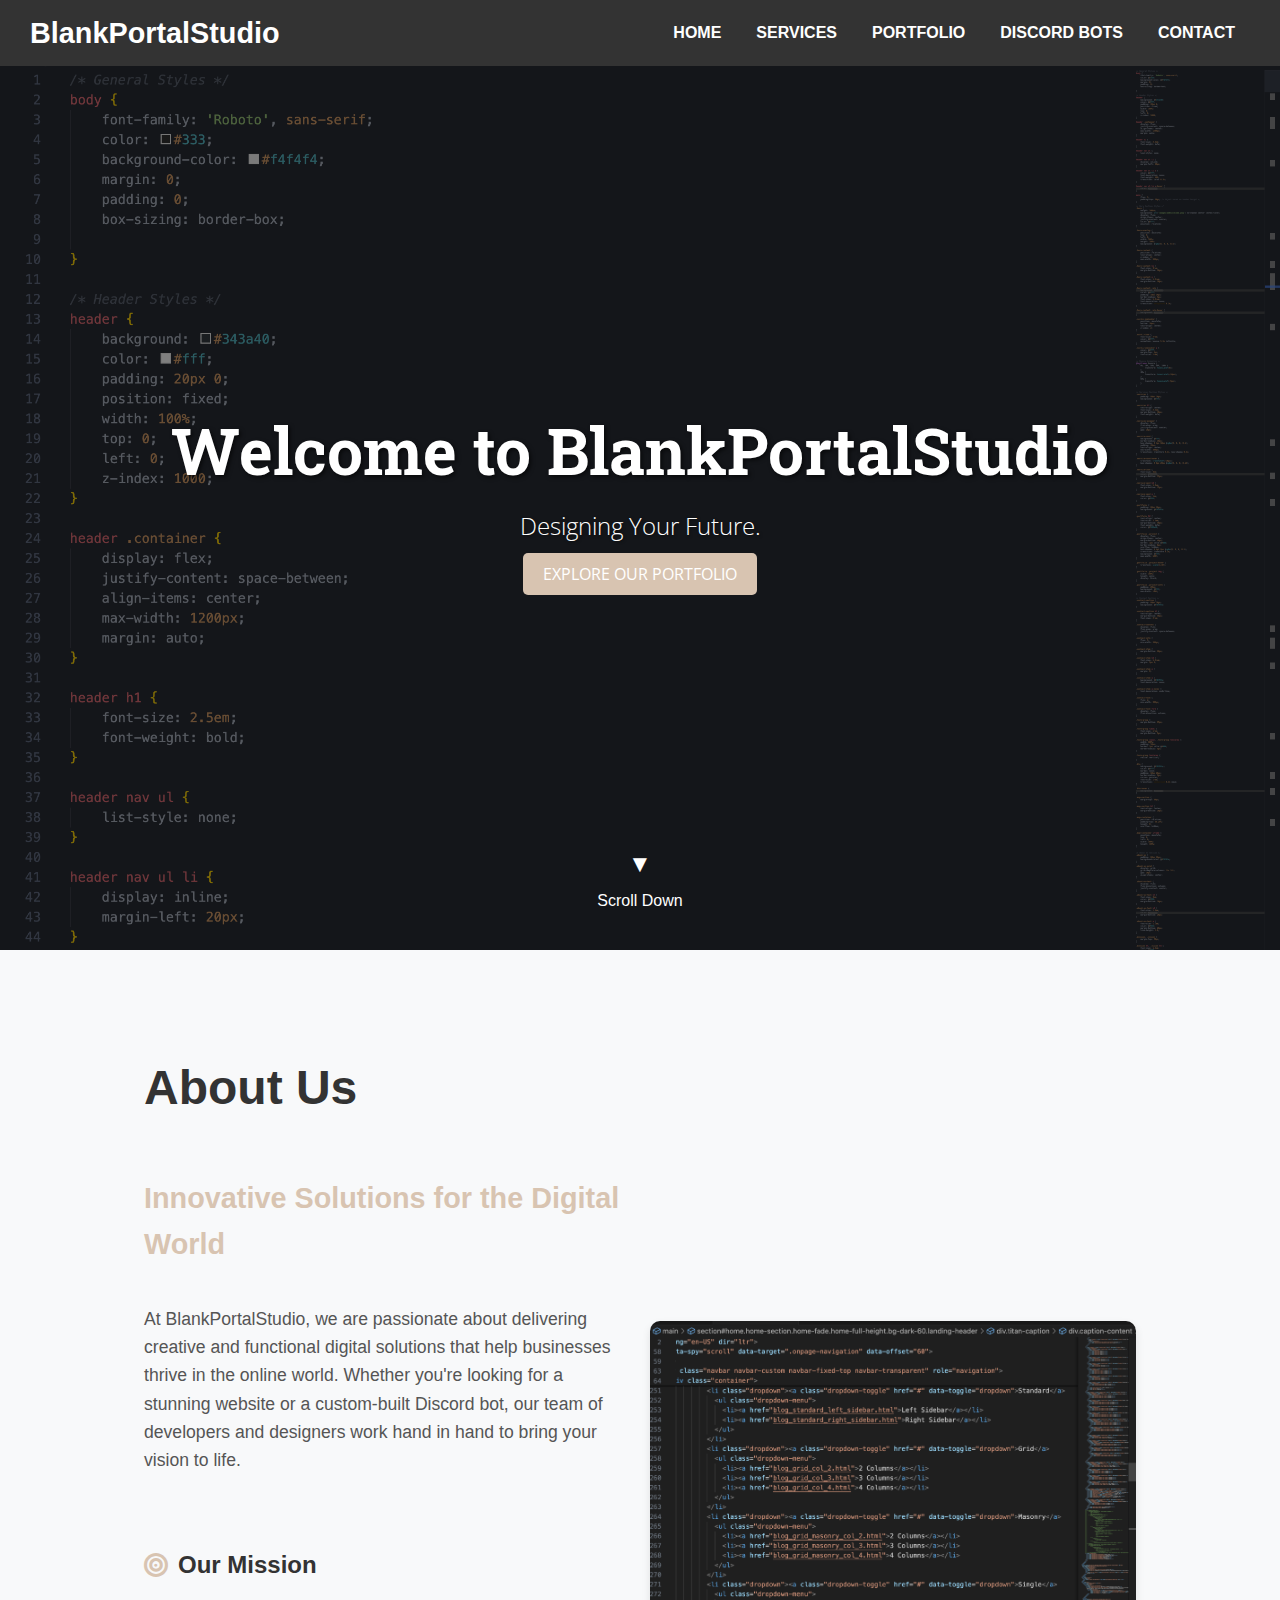
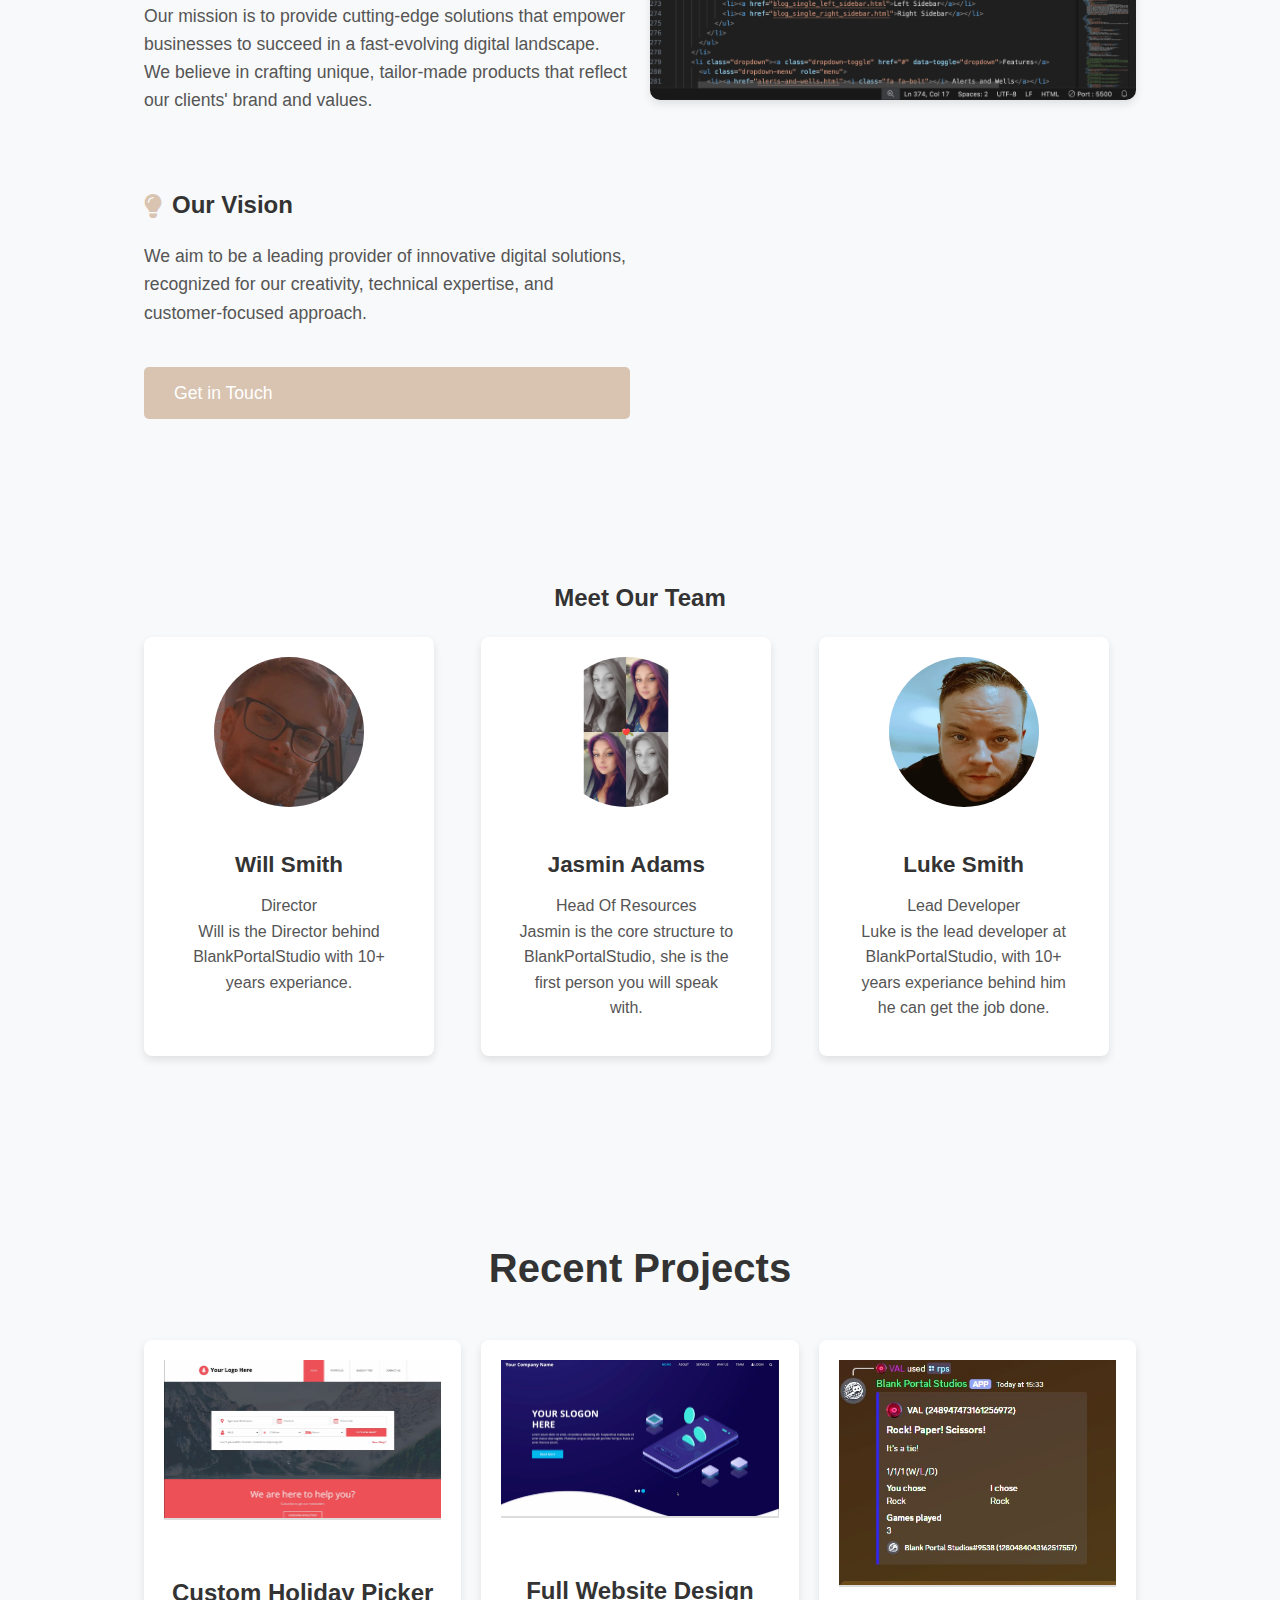
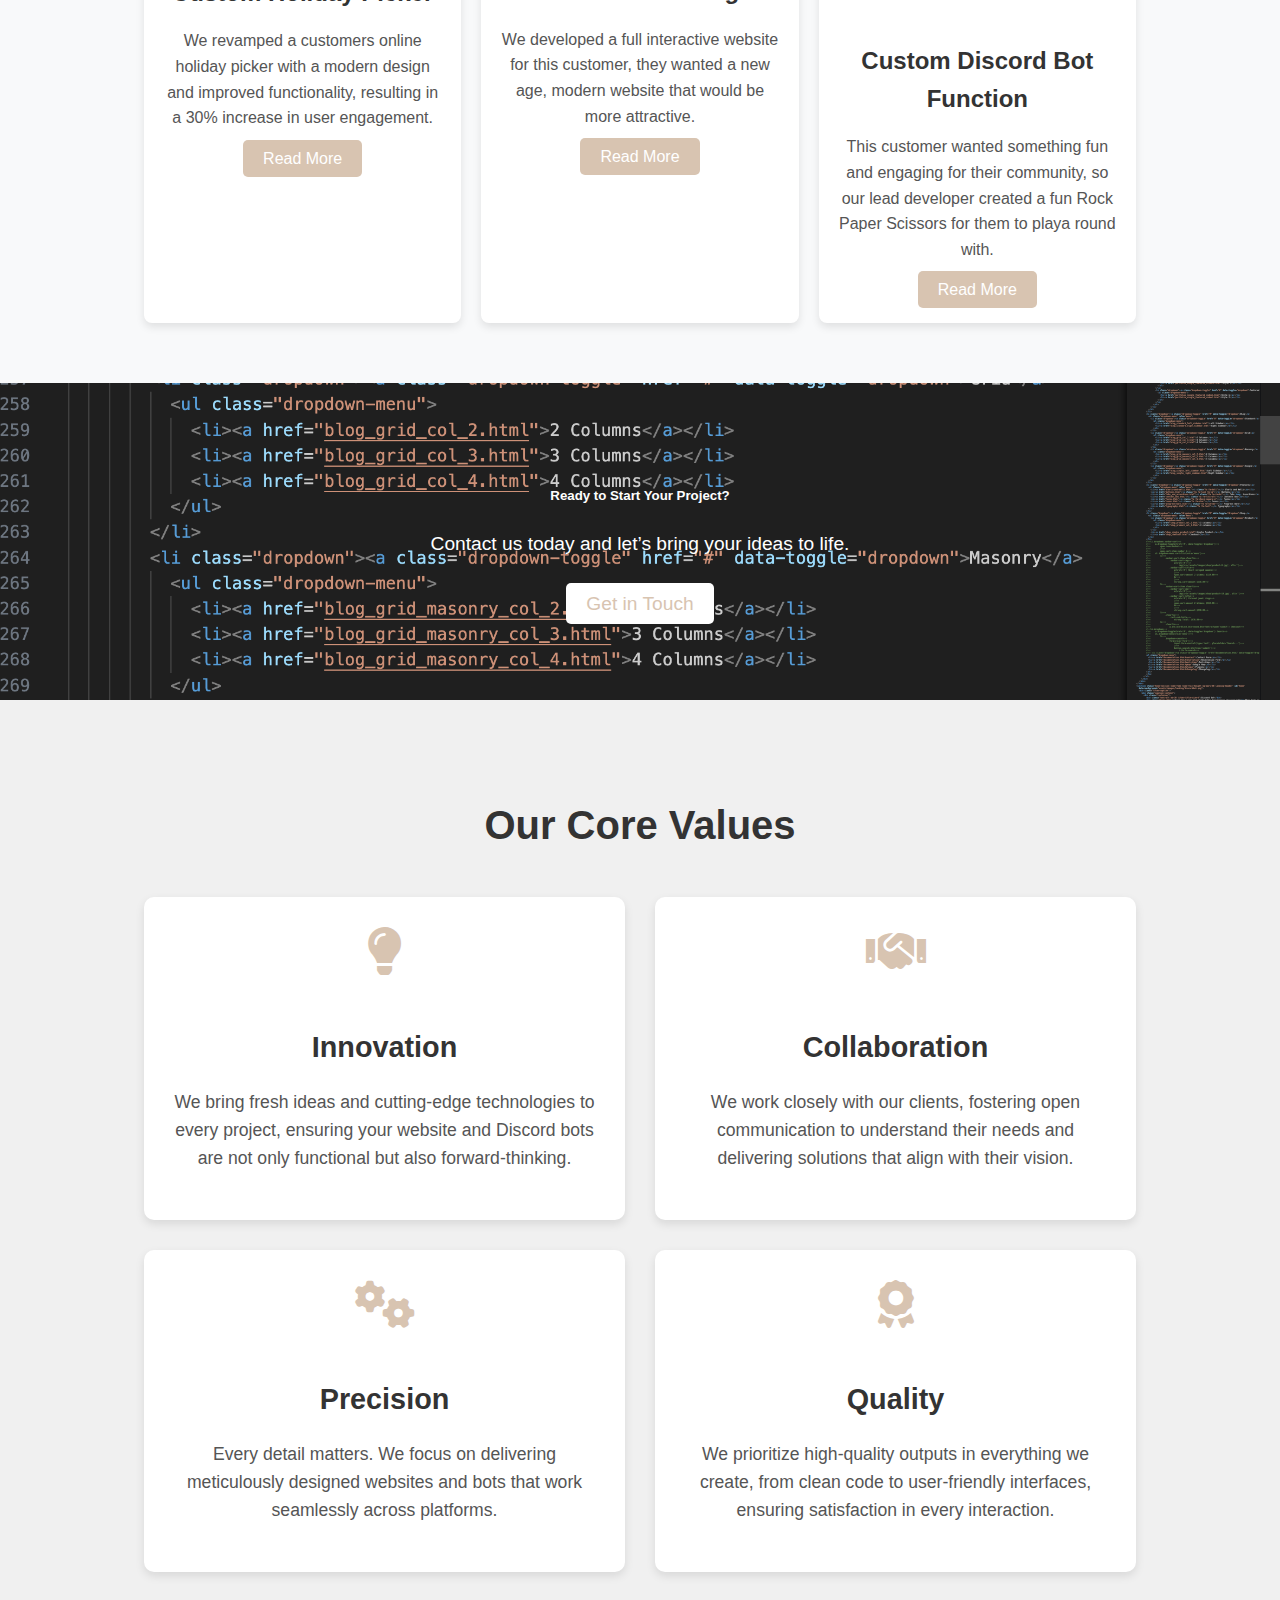
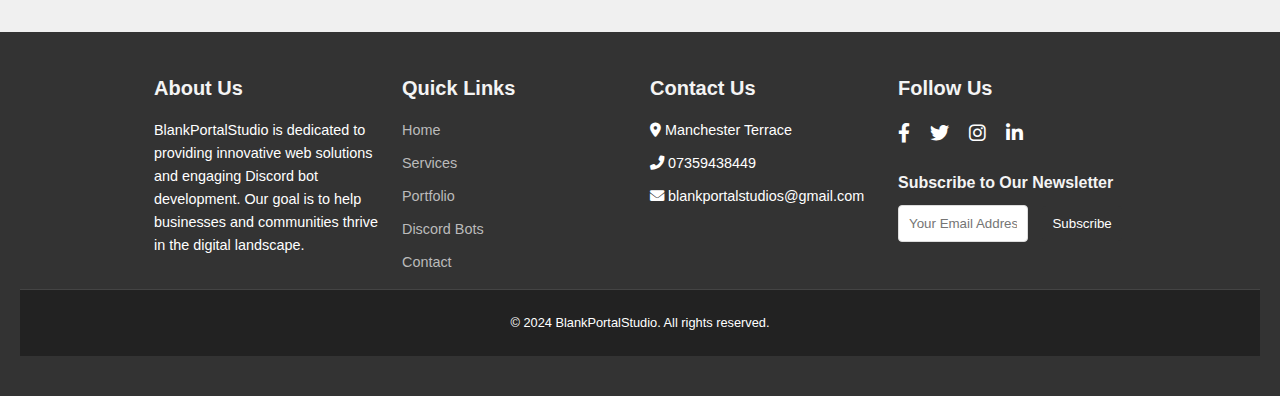
<file: Website Build v1/index.html>
<!DOCTYPE html>
<html lang="en">
<head>
    <meta charset="UTF-8">
    <meta name="viewport" content="width=device-width, initial-scale=1.0">
    <title>Home | BlankPortalStudio</title>
    <link rel="stylesheet" href="styles.css">
    <!-- Include Font Awesome for icons -->
    <link rel="stylesheet" href="https://cdnjs.cloudflare.com/ajax/libs/font-awesome/6.0.0-beta3/css/all.min.css">
</head>
<body>
    <header>
        <div id="nav-container">
            <h1>BlankPortalStudio</h1>
            <nav>
                <div class="burger-icon" onclick="toggleMenu()">
                    <span></span>
                    <span></span>
                    <span></span>
                </div>
                <ul class="nav-links">
                    <li><a href="index.html">Home</a></li>
                    <li><a href="services.html">Services</a></li>
                    <li><a href="portfolio.html">Portfolio</a></li>
                    <li><a href="discord-bots.html">Discord Bots</a></li>
                    <li><a href="contact.html" class="active">Contact</a></li>
                </ul>
            </nav>
        </div>
    </header>
    <main>
        <section class="hero">
            <div class="hero-overlay"></div>
            <div class="hero-content">
                <h1 class="hero-heading">Welcome to BlankPortalStudio</h1>
                <p class="hero-text">Designing Your Future.</p>
                <a href="services.html" class="btn hero-btn">Explore Our Portfolio</a>
            </div>
            <div class="scroll-indicator">
                <div class="scroll-icon">&#x25BC;</div>
                <p>Scroll Down</p>
            </div>
        </section>



        <section class="about-us">
            <div class="container">
                <div class="about-us-grid">
                    <!-- About Us Text Section -->
                    <div class="about-us-text">
                        <h2>About Us</h2>
                        <h3>Innovative Solutions for the Digital World</h3>
                        <p>At BlankPortalStudio, we are passionate about delivering creative and functional digital
                            solutions that help businesses thrive in the online world. Whether you're looking for a
                            stunning website or a custom-built Discord bot, our team of developers and designers work
                            hand in hand to bring your vision to life.</p>

                        <div class="mission">
                            <h4><i class="fas fa-bullseye"></i> Our Mission</h4>
                            <p>Our mission is to provide cutting-edge solutions that empower businesses to succeed in a
                                fast-evolving digital landscape. We believe in crafting unique, tailor-made products
                                that reflect our clients' brand and values.</p>
                        </div>

                        <div class="vision">
                            <h4><i class="fas fa-lightbulb"></i> Our Vision</h4>
                            <p>We aim to be a leading provider of innovative digital solutions, recognized for our
                                creativity, technical expertise, and customer-focused approach.</p>
                        </div>

                        <a href="contact.html" class="btn">Get in Touch</a>
                    </div>

                    <!-- About Us Image Section -->
                    <div class="about-us-image">
                        <img src="images/websitecode.png" alt="Our Team at Work">
                    </div>
                </div>
            </div>
        </section>

        <section class="team">
            <div class="container">
                <h2>Meet Our Team</h2>
                <div class="team-grid" style="justify-content: center;">
                    <div class="team-member">
                        <img src="images/WillTeam1.jpeg" alt="Will Smith ">
                        <div class="member-info">
                            <h4>Will Smith</h4>
                            <p>Director</p>
                            <p>Will is the Director behind BlankPortalStudio with 10+ years experiance.</p>
                        </div>
                    </div>
                    <div class="team-member">
                        <img src="images/JasTeam1.jpeg" alt="Jasmin Adams">
                        <div class="member-info">
                            <h4>Jasmin Adams</h4>
                            <p>Head Of Resources</p>
                            <p>Jasmin is the core structure to BlankPortalStudio, she is the first person you will speak
                                with.</p>
                        </div>
                    </div>
                    <div class="team-member">
                        <img src="images/LukeTeam.png" alt="Luke Smith">
                        <div class="member-info">
                            <h4>Luke Smith</h4>
                            <p>Lead Developer</p>
                            <p>Luke is the lead developer at BlankPortalStudio, with 10+ years experiance behind him he
                                can get the job done.</p>
                        </div>
                    </div>
                </div>
            </div>
        </section>

        <!-- Recent Projects -->
        <section class="case-studies">
            <div class="container">
                <h3>Recent Projects</h3>
                <div class="case-studies-grid">
                    <div class="case-study">
                        <img src="images/Case 1.png" alt="Case Study 1">
                        <div class="case-study-info">
                            <h4>Custom Holiday Picker</h4>
                            <p>We revamped a customers online holiday picker with a modern design and improved
                                functionality, resulting in a 30% increase in user engagement.</p>
                            <a href="holidaypicker.html" class="btn">Read More</a>
                        </div>
                    </div>
                    <div class="case-study">
                        <img src="images/Case 2.png" alt="Case Study 2">
                        <div class="case-study-info">
                            <h4>Full Website Design</h4>
                            <p>We developed a full interactive website for this customer, they wanted a new age, modern
                                website that would be more attractive.</p>
                            <a href="fullwebsite.html" class="btn">Read More</a>
                        </div>
                    </div>
                    <div class="case-study">
                        <img src="images/DiscordBot.RPS.jpeg" alt="Case Study 2">
                        <div class="case-study-info">
                            <h4>Custom Discord Bot Function</h4>
                            <p>This customer wanted something fun and engaging for their community, so our lead
                                developer created a fun Rock Paper Scissors for them to playa round with.</p>
                            <a href="discordbot.html" class="btn">Read More</a>
                        </div>
                    </div>
                </div>
            </div>
        </section>


        <!-- Call-to-Action -->
        <section class="cta">
            <div class="container">
                <h5>Ready to Start Your Project?</h5>
                <p>Contact us today and let’s bring your ideas to life.</p>
                <a href="contact.html" class="btn">Get in Touch</a>
            </div>
        </section>

        <!-- Skill Charts -->
        <section class="core-values">
            <div class="container">
                <h2 class="section-title">Our Core Values</h2>
                <div class="values-grid">
                    <div class="value-item">
                        <i class="fas fa-lightbulb"></i>
                        <h3>Innovation</h3>
                        <p>We bring fresh ideas and cutting-edge technologies to every project, ensuring your website
                            and Discord bots are not only functional but also forward-thinking.</p>
                    </div>
                    <div class="value-item">
                        <i class="fas fa-handshake"></i>
                        <h3>Collaboration</h3>
                        <p>We work closely with our clients, fostering open communication to understand their needs and
                            delivering solutions that align with their vision.</p>
                    </div>
                    <div class="value-item">
                        <i class="fas fa-cogs"></i>
                        <h3>Precision</h3>
                        <p>Every detail matters. We focus on delivering meticulously designed websites and bots that
                            work seamlessly across platforms.</p>
                    </div>
                    <div class="value-item">
                        <i class="fas fa-award"></i>
                        <h3>Quality</h3>
                        <p>We prioritize high-quality outputs in everything we create, from clean code to user-friendly
                            interfaces, ensuring satisfaction in every interaction.</p>
                    </div>
                </div>
            </div>
        </section>


    </main>
    <footer class="footer">
        <div class="footer-container">
            <!-- Footer Columns -->
            <div class="footer-column">
                <h4>About Us</h4>
                <p>BlankPortalStudio is dedicated to providing innovative web solutions and engaging Discord bot
                    development. Our goal is to help businesses and communities thrive in the digital landscape.</p>
            </div>
            <div class="footer-column">
                <h4>Quick Links</h4>
                <ul>
                    <li><a href="index.html">Home</a></li>
                    <li><a href="services.html">Services</a></li>
                    <li><a href="portfolio.html">Portfolio</a></li>
                    <li><a href="discord-bots.html">Discord Bots</a></li>
                    <li><a href="contact.html" class="active">Contact</a></li>
                </ul>
            </div>
            <div class="footer-column">
                <h4>Contact Us</h4>
                <ul>
                    <li><i class="fas fa-map-marker-alt"></i> Manchester Terrace</li>
                    <li><i class="fas fa-phone-alt"></i> 07359438449</li>
                    <li><i class="fas fa-envelope"></i> blankportalstudios@gmail.com</li>
                </ul>
            </div>
            <div class="footer-column">
                <h4>Follow Us</h4>
                <div class="social-icons">
                    <a href="https://facebook.com" class="social-icon" aria-label="Facebook"><i
                            class="fab fa-facebook-f"></i></a>
                    <a href="https://twitter.com" class="social-icon" aria-label="Twitter"><i
                            class="fab fa-twitter"></i></a>
                    <a href="https://instagram.com" class="social-icon" aria-label="Instagram"><i
                            class="fab fa-instagram"></i></a>
                    <a href="https://linkedin.com" class="social-icon" aria-label="LinkedIn"><i
                            class="fab fa-linkedin-in"></i></a>
                </div>
                <form class="newsletter-form">
                    <h4>Subscribe to Our Newsletter</h4>
                    <input type="email" placeholder="Your Email Address" required>
                    <button type="submit">Subscribe</button>
                </form>
            </div>
        </div>
        <div class="footer-bottom">
            <p>&copy; 2024 BlankPortalStudio. All rights reserved.</p>
        </div>
    </footer>

    <script src="scripts.js"></script>
</body>

</html>
</file>
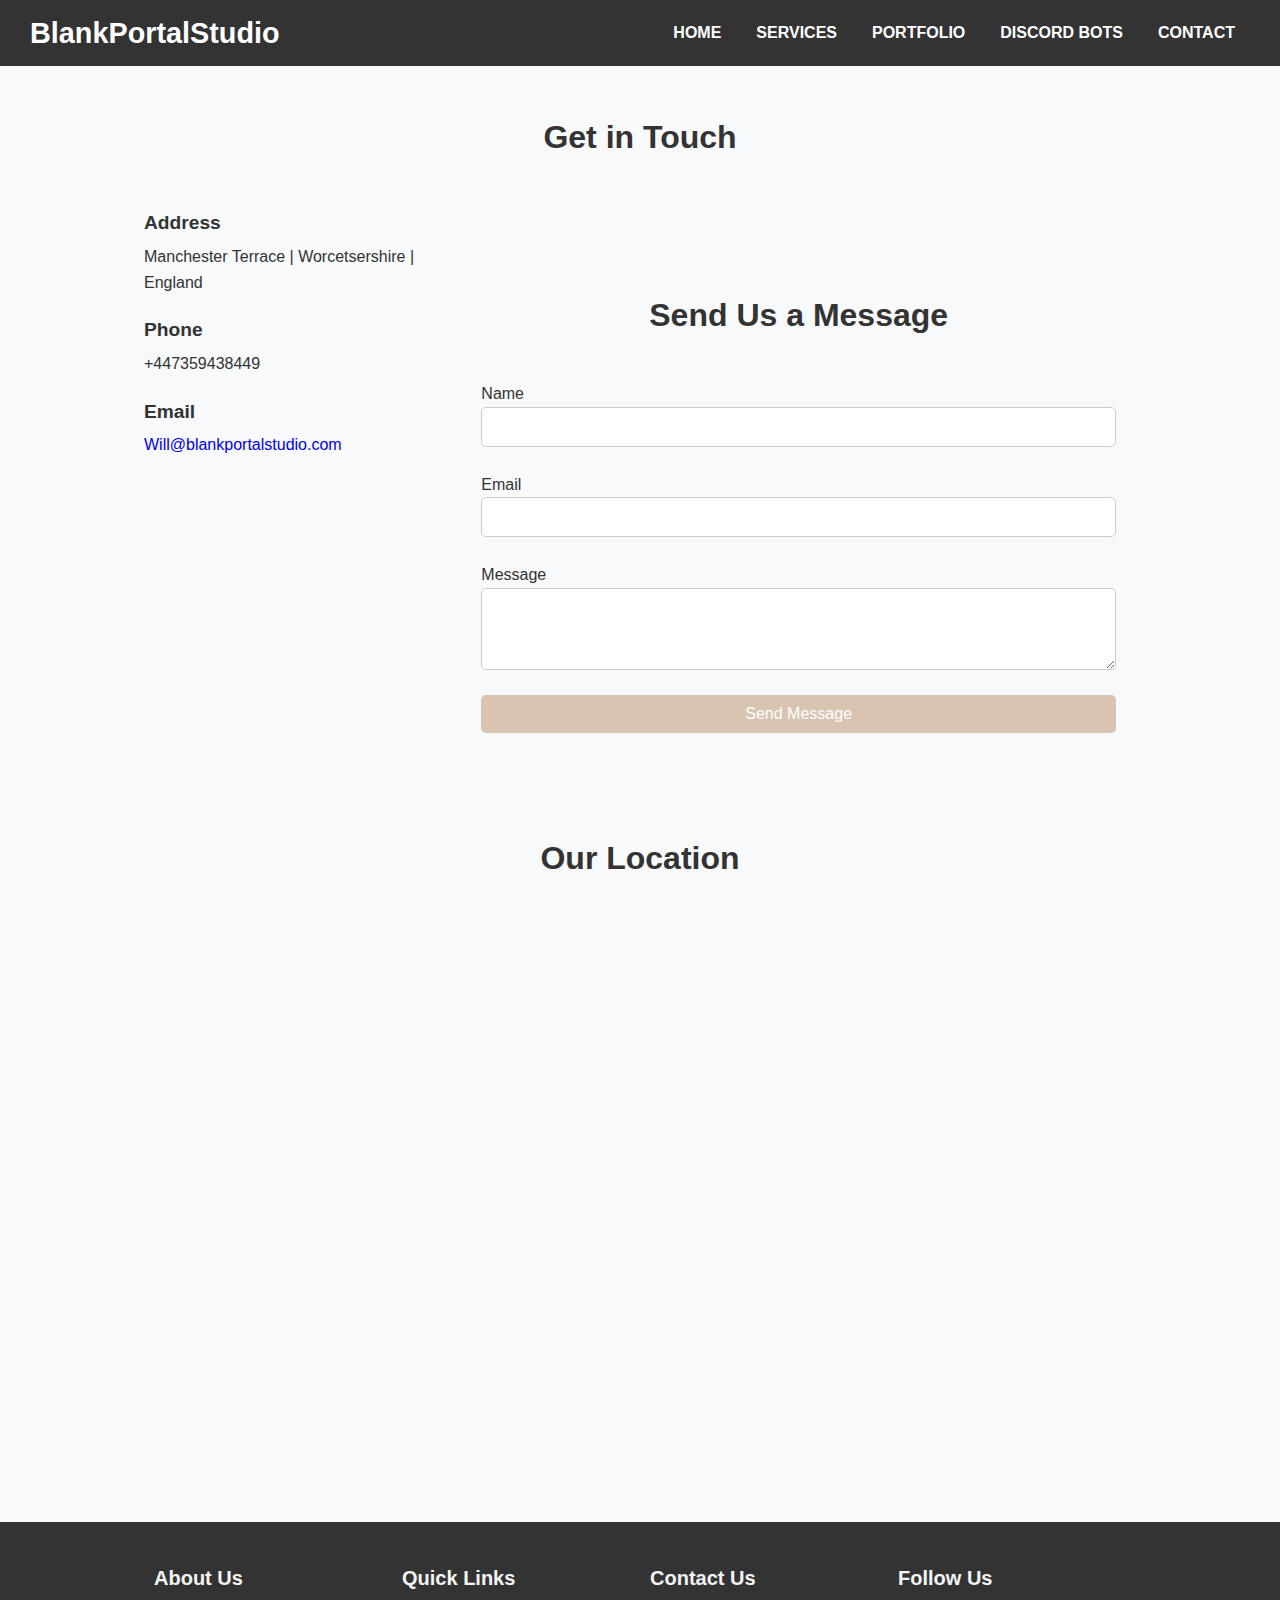
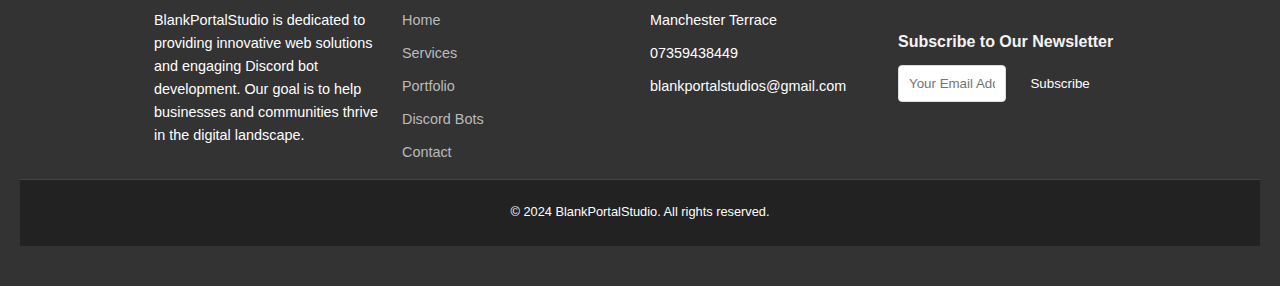
<file: Website Build v1/contact.html>
<<!DOCTYPE html>
<html lang="en">
<head>
    <meta charset="UTF-8">
    <meta name="viewport" content="width=device-width, initial-scale=1.0">
    <title>Contact Us | BlankPortalStudio</title>
    <link rel="stylesheet" href="styles.css">
</head>
<body>
    <header>
        <div id="nav-container">
            <h1>BlankPortalStudio</h1>
            <nav>
                <div class="burger-icon" onclick="toggleMenu()">
                    <span></span>
                    <span></span>
                    <span></span>
                </div>
                <ul class="nav-links">
                    <li><a href="index.html">Home</a></li>
                    <li><a href="services.html">Services</a></li>
                    <li><a href="portfolio.html">Portfolio</a></li>
                    <li><a href="discord-bots.html">Discord Bots</a></li>
                    <li><a href="contact.html" class="active">Contact</a></li>
                </ul>
            </nav>
        </div>
    </header>

    <!-- Contact Us Section -->
    <section class="contact-section">
    <div class="container">
        <h2>Get in Touch</h2>
        <div class="contact-content">
            <!-- Contact Information -->
            <div class="contact-info">
                <div class="contact-item">
                    <i class="fas fa-map-marker-alt"></i>
                    <h3>Address</h3>
                    <p>Manchester Terrace | Worcetsershire | England </p>
                </div>
                <div class="contact-item">
                    <i class="fas fa-phone-alt"></i>
                    <h3>Phone</h3>
                    <p>+447359438449</p>
                </div>
                <div class="contact-item">
                    <i class="fas fa-envelope"></i>
                    <h3>Email</h3>
                    <p><a href="mailto:blankportalstudios@gmail.com">Will@blankportalstudio.com</a></p>
                </div>
            </div>

            <!-- Contact Form -->
            <div class="contact-form">
                <h2>Send Us a Message</h2>
                <form action="#" method="post">
                    <div class="form-group">
                        <label for="name">Name</label>
                        <input type="text" id="name" name="name" required>
                    </div>
                    <div class="form-group">
                        <label for="email">Email</label>
                        <input type="email" id="email" name="email" required>
                    </div>
                    <div class="form-group">
                        <label for="message">Message</label>
                        <textarea id="message" name="message" rows="4" required></textarea>
                    </div>
                    <button type="submit" class="btn">Send Message</button>
                </form>
            </div>
        </div>

            <!-- Map Section -->
            <div class="map-section">
                <h2>Our Location</h2>
                <div class="map-container">
                    <iframe src="https://www.google.com/maps/embed?pb=!1m18!1m12!1m3!1d3153.535141339008!2d-122.42144228468146!3d37.77492957975991!2m3!1f0!2f0!3f0!3m2!1i1024!2i768!4f13.1!3m3!1m2!1s0x8085808e36c5107b%3A0x5de5189c0195de!2s123%20Main%20St%2C%20San%20Francisco%2C%20CA%2094121%2C%20USA!5e0!3m2!1sen!2sus!4v1604915707311!5m2!1sen!2sus" 
                        width="100%" height="350" style="border:0;" allowfullscreen="" loading="lazy"></iframe>
                </div>
            </div>
        </div>
    </section>
    </main>
    <footer class="footer">
        <div class="footer-container">
            <!-- Footer Columns -->
            <div class="footer-column">
                <h4>About Us</h4>
                <p>BlankPortalStudio is dedicated to providing innovative web solutions and engaging Discord bot development. Our goal is to help businesses and communities thrive in the digital landscape.</p>
            </div>
            <div class="footer-column">
                <h4>Quick Links</h4>
                <ul>
                    <li><a href="index.html">Home</a></li>
                    <li><a href="services.html">Services</a></li>
                    <li><a href="portfolio.html">Portfolio</a></li>
                    <li><a href="discord-bots.html">Discord Bots</a></li>
                    <li><a href="contact.html" class="active">Contact</a></li>
                </ul>
            </div>
            <div class="footer-column">
                <h4>Contact Us</h4>
                <ul>
                    <li><i class="fas fa-map-marker-alt"></i> Manchester Terrace </li>
                    <li><i class="fas fa-phone-alt"></i> 07359438449</li>
                    <li><i class="fas fa-envelope"></i> blankportalstudios@gmail.com</li>
                </ul>
            </div>
            <div class="footer-column">
                <h4>Follow Us</h4>
                <div class="social-icons">
                    <a href="https://facebook.com" class="social-icon" aria-label="Facebook"><i class="fab fa-facebook-f"></i></a>
                    <a href="https://twitter.com" class="social-icon" aria-label="Twitter"><i class="fab fa-twitter"></i></a>
                    <a href="https://instagram.com" class="social-icon" aria-label="Instagram"><i class="fab fa-instagram"></i></a>
                    <a href="https://linkedin.com" class="social-icon" aria-label="LinkedIn"><i class="fab fa-linkedin-in"></i></a>
                </div>
                <form class="newsletter-form">
                    <h4>Subscribe to Our Newsletter</h4>
                    <input type="email" placeholder="Your Email Address" required>
                    <button type="submit">Subscribe</button>
                </form>
            </div>
        </div>
        <div class="footer-bottom">
            <p>&copy; 2024 BlankPortalStudio. All rights reserved.</p>
        </div>
    </footer>
    
</body>
</html>
</file>
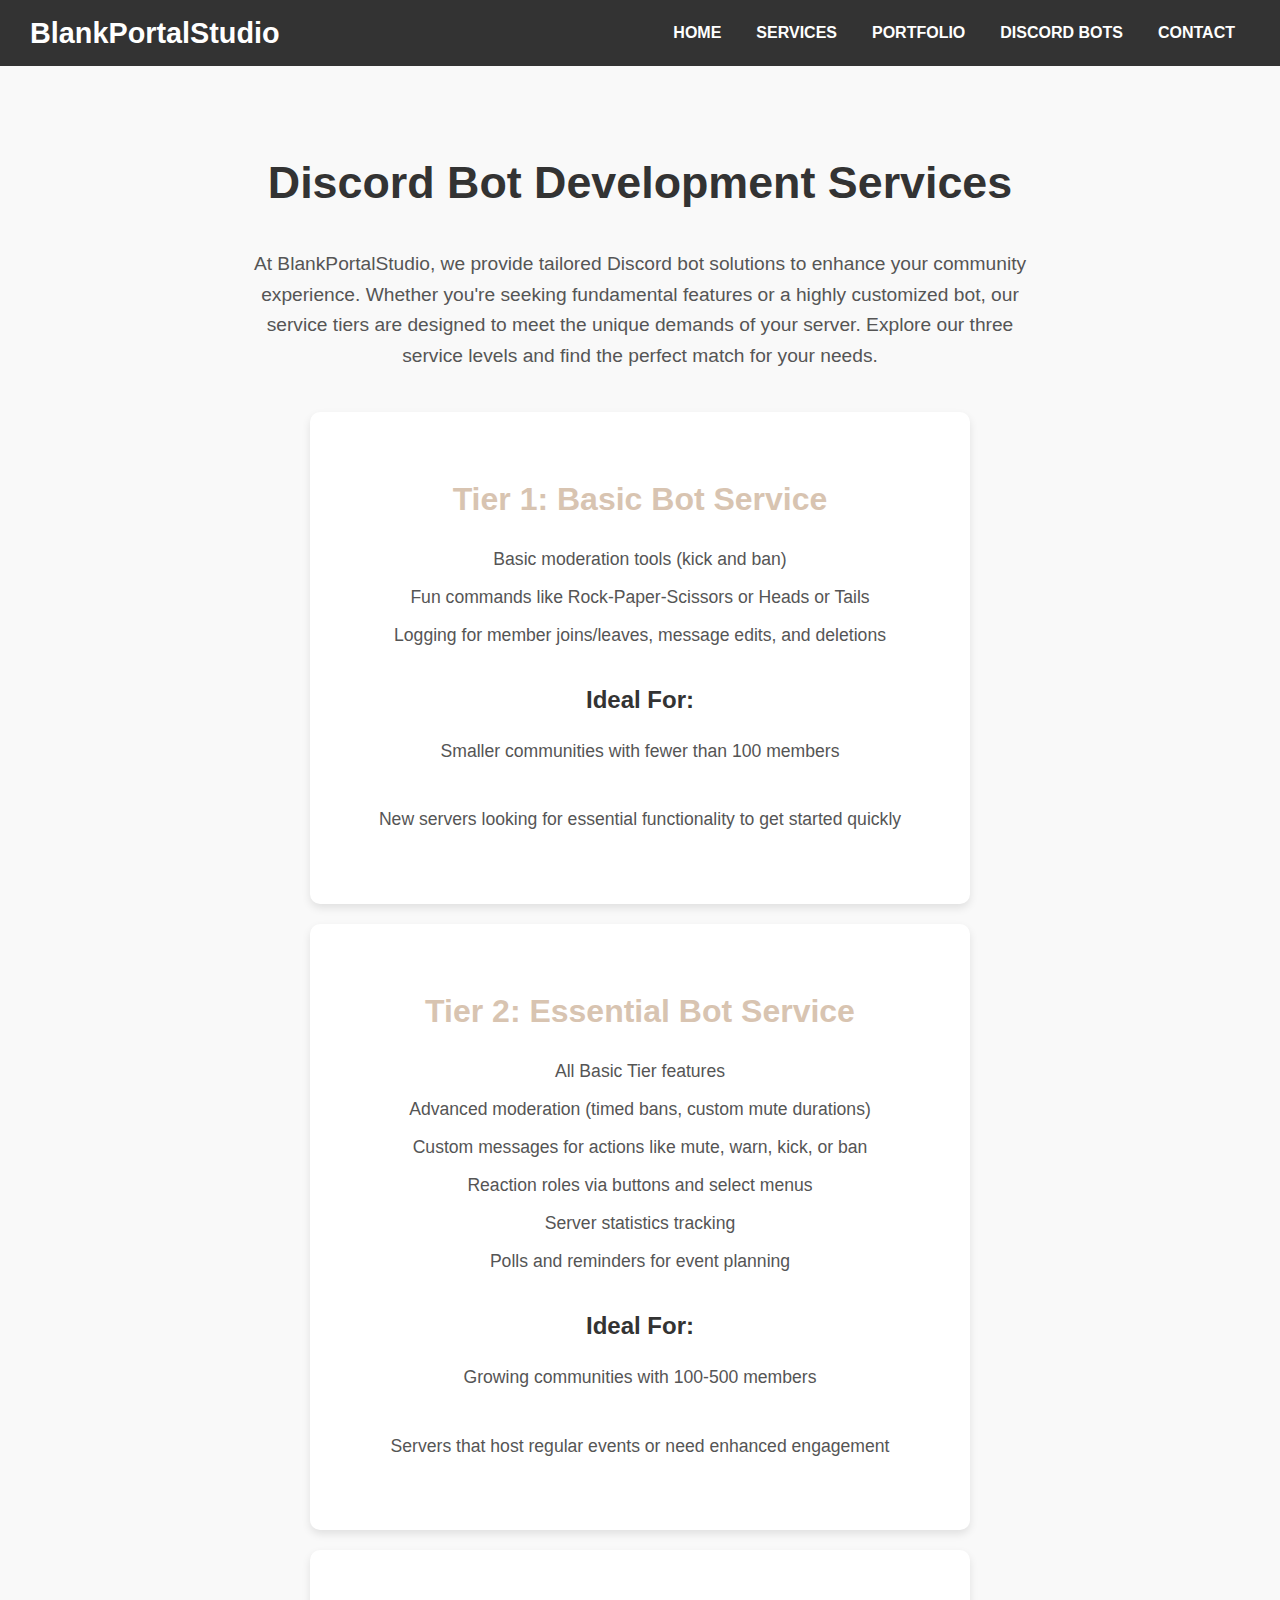
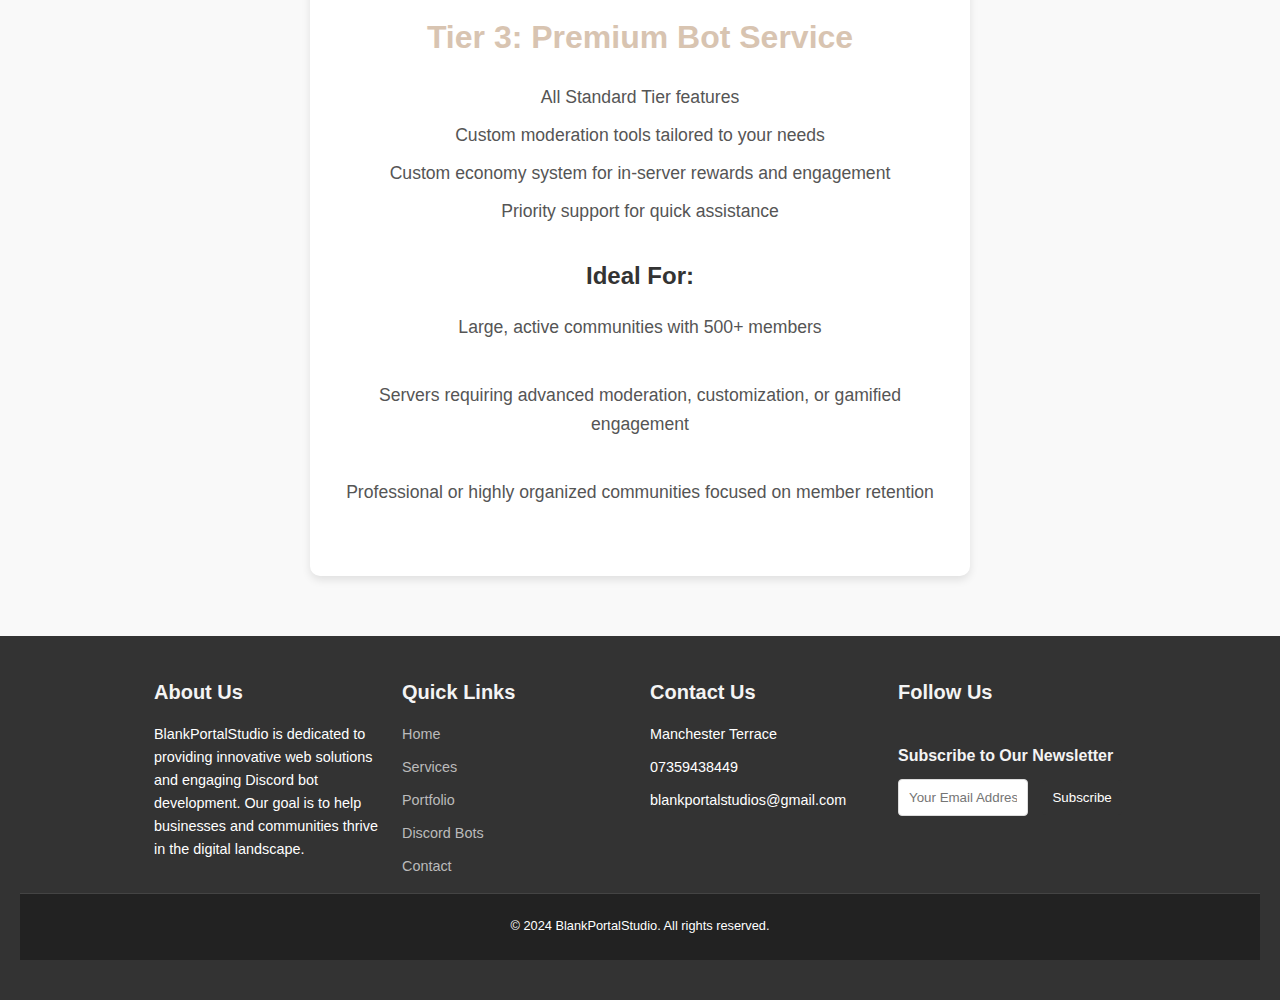
<file: Website Build v1/discord-bots.html>
<!DOCTYPE html>
<html lang="en">
<head>
    <meta charset="UTF-8">
    <meta name="viewport" content="width=device-width, initial-scale=1.0">
    <title>Discord bots | BlankPortalStudio</title>
    <link rel="stylesheet" href="styles.css">
</head>
<body>
    <header>
        <div id="nav-container">
            <h1>BlankPortalStudio</h1>
            <nav>
                <div class="burger-icon" onclick="toggleMenu()">
                    <span></span>
                    <span></span>
                    <span></span>
                </div>
                <ul class="nav-links">
                    <li><a href="index.html">Home</a></li>
                    <li><a href="services.html">Services</a></li>
                    <li><a href="portfolio.html">Portfolio</a></li>
                    <li><a href="discord-bots.html">Discord Bots</a></li>
                    <li><a href="contact.html" class="active">Contact</a></li>
                </ul>
            </nav>
        </div>
    </header>
    <main>
        <section class="discord-bots">
            <div class="container">
                <h2>Discord Bot Development Services</h2>
                <p>At BlankPortalStudio, we provide tailored Discord bot solutions to enhance your community experience. Whether you're seeking fundamental features or a highly customized bot, our service tiers are designed to meet the unique demands of your server. Explore our three service levels and find the perfect match for your needs.</p>
                
                <div class="tier-container">
                    <!-- Tier 1: Basic Bot Service -->
                    <div class="tier">
                        <h3>Tier 1: Basic Bot Service</h3>
                        <ul>
                            <li>Basic moderation tools (kick and ban)</li>
                            <li>Fun commands like Rock-Paper-Scissors or Heads or Tails</li>
                            <li>Logging for member joins/leaves, message edits, and deletions</li>
                        </ul>
                        <h4>Ideal For:</h4>
                        <p>Smaller communities with fewer than 100 members</p>
                        <p>New servers looking for essential functionality to get started quickly</p>
                    </div>
        
                    <!-- Tier 2: Essential Bot Service -->
                    <div class="tier">
                        <h3>Tier 2: Essential Bot Service</h3>
                        <ul>
                            <li>All Basic Tier features</li>
                            <li>Advanced moderation (timed bans, custom mute durations)</li>
                            <li>Custom messages for actions like mute, warn, kick, or ban</li>
                            <li>Reaction roles via buttons and select menus</li>
                            <li>Server statistics tracking</li>
                            <li>Polls and reminders for event planning</li>
                        </ul>
                        <h4>Ideal For:</h4>
                        <p>Growing communities with 100-500 members</p>
                        <p>Servers that host regular events or need enhanced engagement</p>
                    </div>
        
                    <!-- Tier 3: Premium Bot Service -->
                    <div class="tier">
                        <h3>Tier 3: Premium Bot Service</h3>
                        <ul>
                            <li>All Standard Tier features</li>
                            <li>Custom moderation tools tailored to your needs</li>
                            <li>Custom economy system for in-server rewards and engagement</li>
                            <li>Priority support for quick assistance</li>
                        </ul>
                        <h4>Ideal For:</h4>
                        <p>Large, active communities with 500+ members</p>
                        <p>Servers requiring advanced moderation, customization, or gamified engagement</p>
                        <p>Professional or highly organized communities focused on member retention</p>
                    </div>
                </div>
            </div>
        </section>
        
        
    </main>
    <footer class="footer">
        <div class="footer-container">
            <!-- Footer Columns -->
            <div class="footer-column">
                <h4>About Us</h4>
                <p>BlankPortalStudio is dedicated to providing innovative web solutions and engaging Discord bot development. Our goal is to help businesses and communities thrive in the digital landscape.</p>
            </div>
            <div class="footer-column">
                <h4>Quick Links</h4>
                <ul>
                    <li><a href="index.html">Home</a></li>
                    <li><a href="services.html">Services</a></li>
                    <li><a href="portfolio.html">Portfolio</a></li>
                    <li><a href="discord-bots.html">Discord Bots</a></li>
                    <li><a href="contact.html" class="active">Contact</a></li>
                </ul>
            </div>
            <div class="footer-column">
                <h4>Contact Us</h4>
                <ul>
                    <li><i class="fas fa-map-marker-alt"></i> Manchester Terrace </li>
                    <li><i class="fas fa-phone-alt"></i> 07359438449</li>
                    <li><i class="fas fa-envelope"></i> blankportalstudios@gmail.com</li>
                </ul>
            </div>
            <div class="footer-column">
                <h4>Follow Us</h4>
                <div class="social-icons">
                    <a href="https://facebook.com" class="social-icon" aria-label="Facebook"><i class="fab fa-facebook-f"></i></a>
                    <a href="https://twitter.com" class="social-icon" aria-label="Twitter"><i class="fab fa-twitter"></i></a>
                    <a href="https://instagram.com" class="social-icon" aria-label="Instagram"><i class="fab fa-instagram"></i></a>
                    <a href="https://linkedin.com" class="social-icon" aria-label="LinkedIn"><i class="fab fa-linkedin-in"></i></a>
                </div>
                <form class="newsletter-form">
                    <h4>Subscribe to Our Newsletter</h4>
                    <input type="email" placeholder="Your Email Address" required>
                    <button type="submit">Subscribe</button>
                </form>
            </div>
        </div>
        <div class="footer-bottom">
            <p>&copy; 2024 BlankPortalStudio. All rights reserved.</p>
        </div>
    </footer>
    
</body>
</html>
</file>
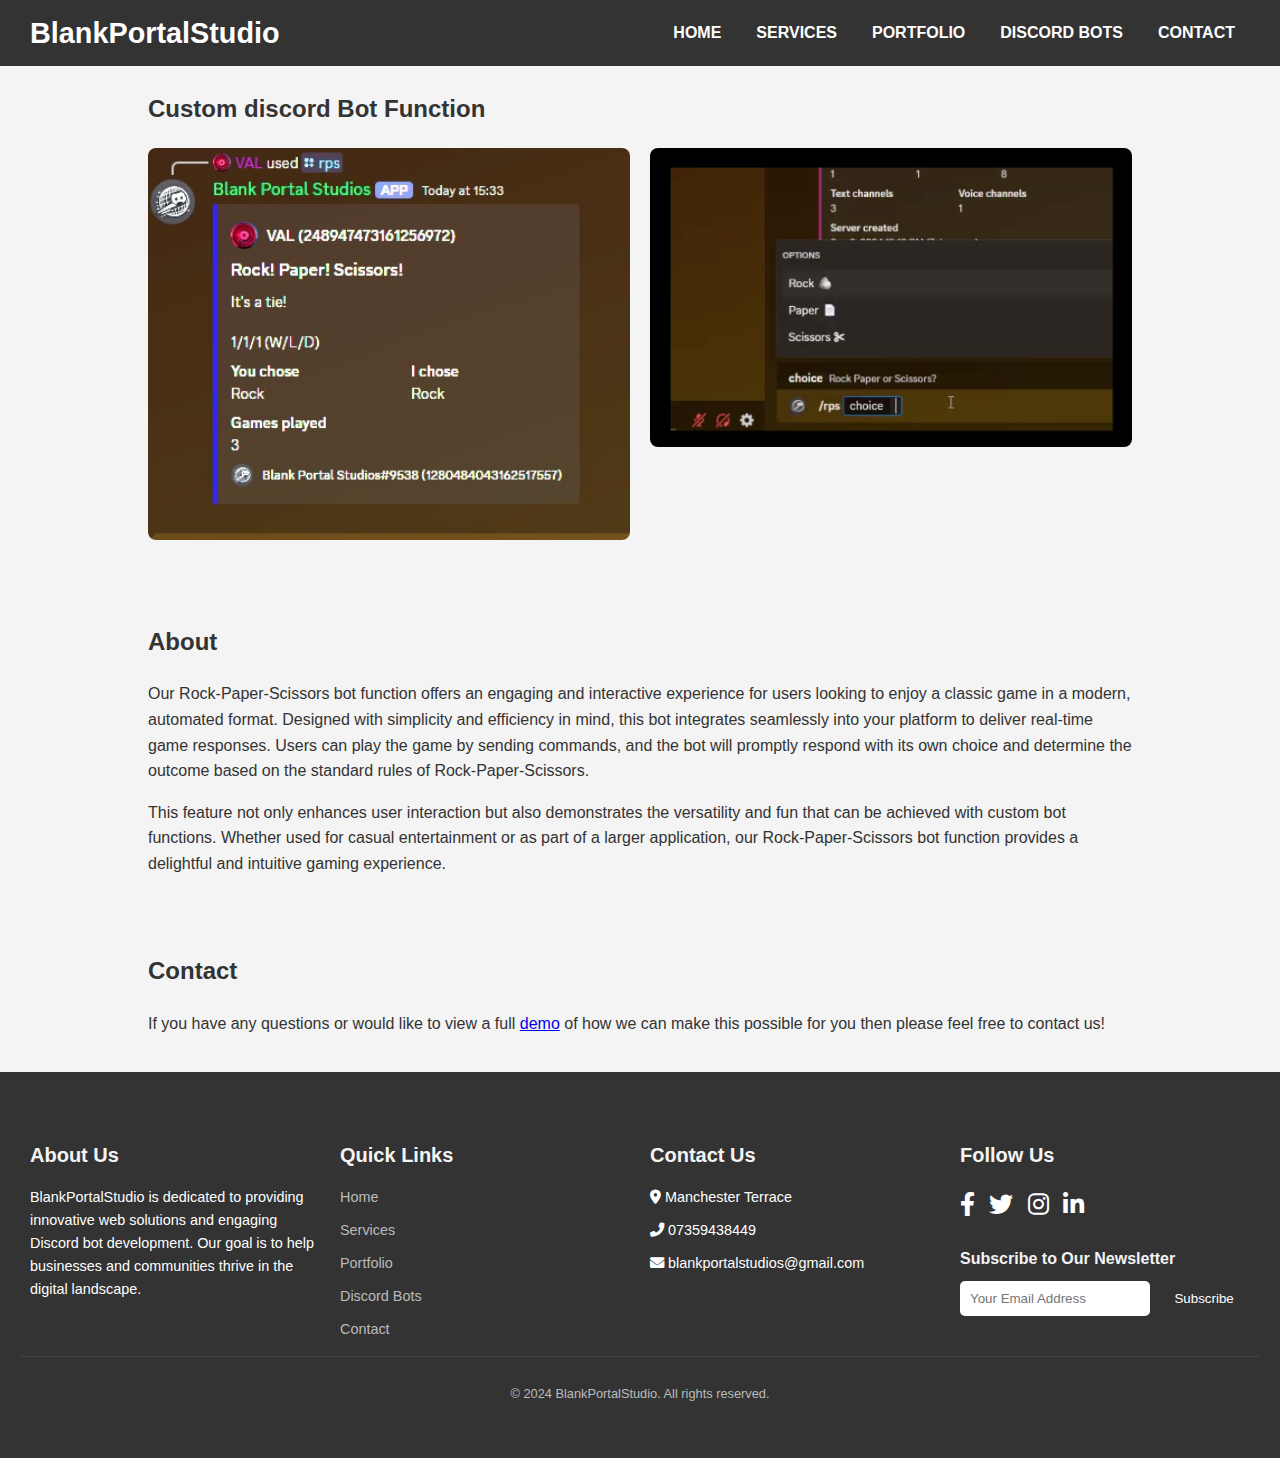
<file: Website Build v1/discordbot.html>
<!DOCTYPE html>
<html lang="en">
<head>
    <meta charset="UTF-8">
    <meta name="viewport" content="width=device-width, initial-scale=1.0">
    <title>Showcase | BlankPortalStudio</title>
    <link rel="stylesheet" href="styles4.css">
    <!-- Include Font Awesome for icons -->
    <link rel="stylesheet" href="https://cdnjs.cloudflare.com/ajax/libs/font-awesome/6.0.0-beta3/css/all.min.css">
</head>
<body>
    <header>
        <div id="nav-container">
            <h1>BlankPortalStudio</h1>
            <nav>
                <div class="burger-icon" onclick="toggleMenu()">
                    <span></span>
                    <span></span>
                    <span></span>
                </div>
                <ul class="nav-links">
                    <li><a href="index.html">Home</a></li>
                    <li><a href="services.html">Services</a></li>
                    <li><a href="portfolio.html">Portfolio</a></li>
                    <li><a href="discord-bots.html">Discord Bots</a></li>
                    <li><a href="contact.html" class="active">Contact</a></li>
                </ul>
            </nav>
        </div>
    </header>

    <main>
        <section id="gallery" class="container">
            <h2>Custom discord Bot Function</h2>
            <div class="gallery-grid">
                <div class="gallery-item">
                    <img src="images/DiscordBot.RPS.jpeg" alt="Project Image 1">
                    <p></p>
                </div>
                <div class="gallery-item">
                    <img src="images/DiscordImage.png" alt="Project Image 2">
                    <p></p>
                </div>
            </div>
        </section>


        <section id="about" class="container">
            <h2>About</h2>
            <p>Our Rock-Paper-Scissors bot function offers an engaging and interactive experience for users looking to enjoy a classic game in a modern, automated format. Designed with simplicity and efficiency in mind, this bot integrates seamlessly into your platform to deliver real-time game responses. Users can play the game by sending commands, and the bot will promptly respond with its own choice and determine the outcome based on the standard rules of Rock-Paper-Scissors. </p>
            <p>This feature not only enhances user interaction but also demonstrates the versatility and fun that can be achieved with custom bot functions. Whether used for casual entertainment or as part of a larger application, our Rock-Paper-Scissors bot function provides a delightful and intuitive gaming experience.</p>
        </section>

        <section id="contact" class="container">
            <h2>Contact</h2>
            <p>If you have any questions or would like to view a full <a href="contact.html">demo</a href> of how we can make this possible for you then please feel free to contact us!</p>
        </section>
    </main>

    <footer class="footer">
        <div class="footer-container">
            <!-- Footer Columns -->
            <div class="footer-column">
                <h4>About Us</h4>
                <p>BlankPortalStudio is dedicated to providing innovative web solutions and engaging Discord bot
                    development. Our goal is to help businesses and communities thrive in the digital landscape.</p>
            </div>
            <div class="footer-column">
                <h4>Quick Links</h4>
                <ul>
                    <li><a href="index.html">Home</a></li>
                    <li><a href="services.html">Services</a></li>
                    <li><a href="portfolio.html">Portfolio</a></li>
                    <li><a href="discord-bots.html">Discord Bots</a></li>
                    <li><a href="contact.html" class="active">Contact</a></li>
                </ul>
            </div>
            <div class="footer-column">
                <h4>Contact Us</h4>
                <ul>
                    <li><i class="fas fa-map-marker-alt"></i> Manchester Terrace</li>
                    <li><i class="fas fa-phone-alt"></i> 07359438449</li>
                    <li><i class="fas fa-envelope"></i> blankportalstudios@gmail.com</li>
                </ul>
            </div>
            <div class="footer-column">
                <h4>Follow Us</h4>
                <div class="social-icons">
                    <a href="https://facebook.com" class="social-icon" aria-label="Facebook"><i
                            class="fab fa-facebook-f"></i></a>
                    <a href="https://twitter.com" class="social-icon" aria-label="Twitter"><i
                            class="fab fa-twitter"></i></a>
                    <a href="https://instagram.com" class="social-icon" aria-label="Instagram"><i
                            class="fab fa-instagram"></i></a>
                    <a href="https://linkedin.com" class="social-icon" aria-label="LinkedIn"><i
                            class="fab fa-linkedin-in"></i></a>
                </div>
                <form class="newsletter-form">
                    <h4>Subscribe to Our Newsletter</h4>
                    <input type="email" placeholder="Your Email Address" required>
                    <button type="submit">Subscribe</button>
                </form>
            </div>
        </div>
        <div class="footer-bottom">
            <p>&copy; 2024 BlankPortalStudio. All rights reserved.</p>
        </div>
    </footer>

    <script src="scripts.js"></script>
</body>

</html>
</file>
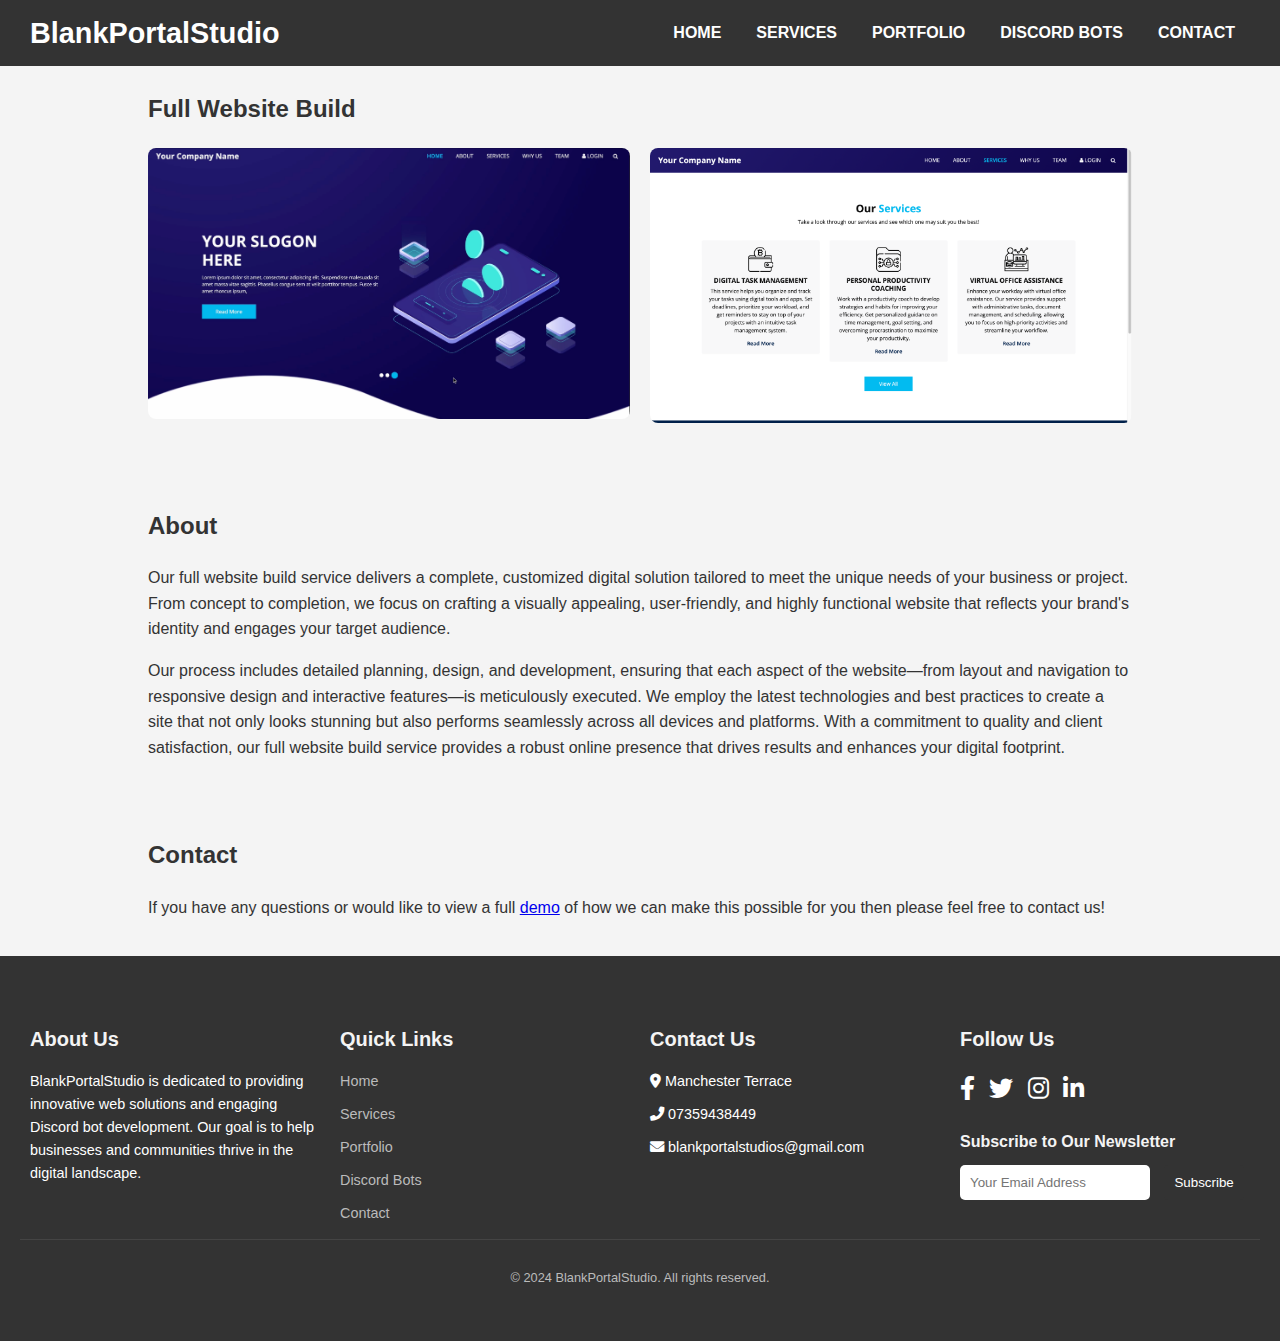
<file: Website Build v1/fullwebsite.html>
<!DOCTYPE html>
<html lang="en">
<head>
    <meta charset="UTF-8">
    <meta name="viewport" content="width=device-width, initial-scale=1.0">
    <title>Home | BlankPortalStudio</title>
    <link rel="stylesheet" href="styles2.css">
    <!-- Include Font Awesome for icons -->
    <link rel="stylesheet" href="https://cdnjs.cloudflare.com/ajax/libs/font-awesome/6.0.0-beta3/css/all.min.css">
</head>
<body>
    <header>
        <div id="nav-container">
            <h1>BlankPortalStudio</h1>
            <nav>
                <div class="burger-icon" onclick="toggleMenu()">
                    <span></span>
                    <span></span>
                    <span></span>
                </div>
                <ul class="nav-links">
                    <li><a href="index.html">Home</a></li>
                    <li><a href="services.html">Services</a></li>
                    <li><a href="portfolio.html">Portfolio</a></li>
                    <li><a href="discord-bots.html">Discord Bots</a></li>
                    <li><a href="contact.html" class="active">Contact</a></li>
                </ul>
            </nav>
        </div>
    </header>

    <main>
        <section id="gallery" class="container">
            <h2>Full Website Build</h2>
            <div class="gallery-grid">
                <div class="gallery-item">
                    <img src="images/Case 2.png" alt="Project Image 1">
                    <p></p>
                </div>
                <div class="gallery-item">
                    <img src="images/Case Image 1.3.png" alt="Project Image 2">
                    <p></p>
                </div>
            </div>
        </section>


        <section id="about" class="container">
            <h2>About</h2>
            <p>Our full website build service delivers a complete, customized digital solution tailored to meet the unique needs of your business or project. From concept to completion, we focus on crafting a visually appealing, user-friendly, and highly functional website that reflects your brand's identity and engages your target audience.</p>
            <p>Our process includes detailed planning, design, and development, ensuring that each aspect of the website—from layout and navigation to responsive design and interactive features—is meticulously executed. We employ the latest technologies and best practices to create a site that not only looks stunning but also performs seamlessly across all devices and platforms. With a commitment to quality and client satisfaction, our full website build service provides a robust online presence that drives results and enhances your digital footprint.</p>
        </section>

        <section id="contact" class="container">
            <h2>Contact</h2>
            <p>If you have any questions or would like to view a full <a href="contact.html">demo</a href> of how we can make this possible for you then please feel free to contact us!</p>
        </section>
    </main>

    <footer class="footer">
        <div class="footer-container">
            <!-- Footer Columns -->
            <div class="footer-column">
                <h4>About Us</h4>
                <p>BlankPortalStudio is dedicated to providing innovative web solutions and engaging Discord bot
                    development. Our goal is to help businesses and communities thrive in the digital landscape.</p>
            </div>
            <div class="footer-column">
                <h4>Quick Links</h4>
                <ul>
                    <li><a href="index.html">Home</a></li>
                    <li><a href="services.html">Services</a></li>
                    <li><a href="portfolio.html">Portfolio</a></li>
                    <li><a href="discord-bots.html">Discord Bots</a></li>
                    <li><a href="contact.html" class="active">Contact</a></li>
                </ul>
            </div>
            <div class="footer-column">
                <h4>Contact Us</h4>
                <ul>
                    <li><i class="fas fa-map-marker-alt"></i> Manchester Terrace</li>
                    <li><i class="fas fa-phone-alt"></i> 07359438449</li>
                    <li><i class="fas fa-envelope"></i> blankportalstudios@gmail.com</li>
                </ul>
            </div>
            <div class="footer-column">
                <h4>Follow Us</h4>
                <div class="social-icons">
                    <a href="https://facebook.com" class="social-icon" aria-label="Facebook"><i
                            class="fab fa-facebook-f"></i></a>
                    <a href="https://twitter.com" class="social-icon" aria-label="Twitter"><i
                            class="fab fa-twitter"></i></a>
                    <a href="https://instagram.com" class="social-icon" aria-label="Instagram"><i
                            class="fab fa-instagram"></i></a>
                    <a href="https://linkedin.com" class="social-icon" aria-label="LinkedIn"><i
                            class="fab fa-linkedin-in"></i></a>
                </div>
                <form class="newsletter-form">
                    <h4>Subscribe to Our Newsletter</h4>
                    <input type="email" placeholder="Your Email Address" required>
                    <button type="submit">Subscribe</button>
                </form>
            </div>
        </div>
        <div class="footer-bottom">
            <p>&copy; 2024 BlankPortalStudio. All rights reserved.</p>
        </div>
    </footer>

    <script src="scripts.js"></script>
</body>

</html>
</file>
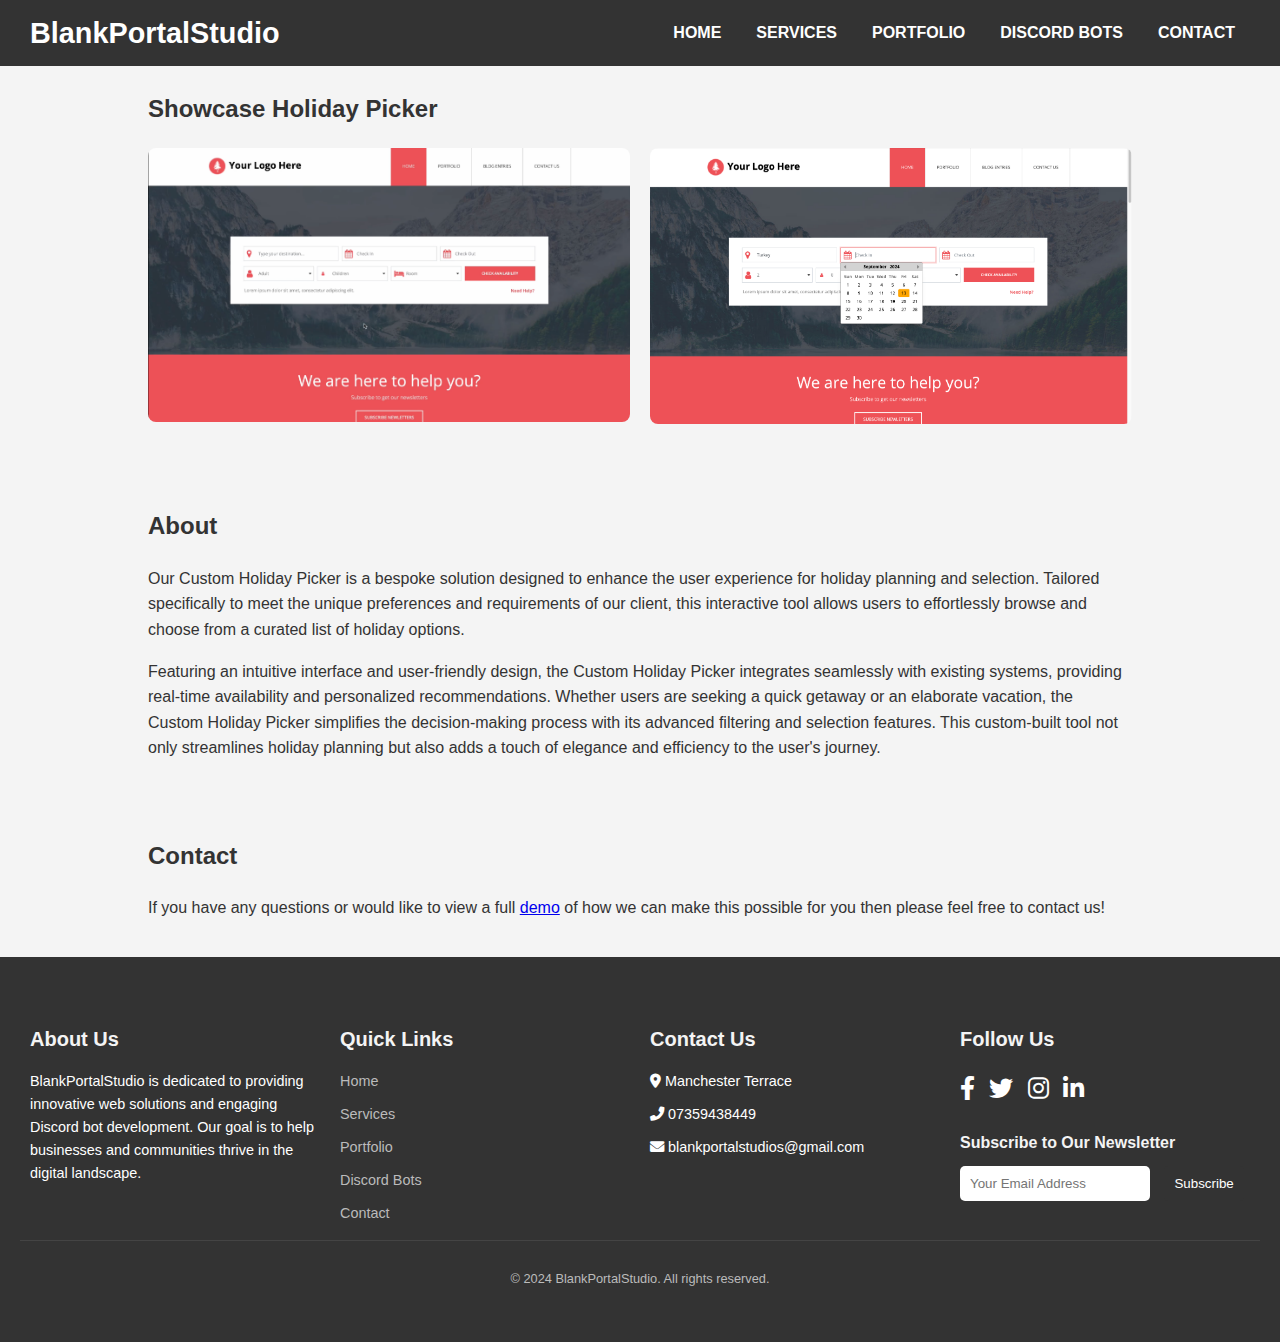
<file: Website Build v1/holidaypicker.html>
<!DOCTYPE html>
<html lang="en">
<head>
    <meta charset="UTF-8">
    <meta name="viewport" content="width=device-width, initial-scale=1.0">
    <title>Home | BlankPortalStudio</title>
    <link rel="stylesheet" href="styles2.css">
    <!-- Include Font Awesome for icons -->
    <link rel="stylesheet" href="https://cdnjs.cloudflare.com/ajax/libs/font-awesome/6.0.0-beta3/css/all.min.css">
</head>
<body>
    <header>
        <div id="nav-container">
            <h1>BlankPortalStudio</h1>
            <nav>
                <div class="burger-icon" onclick="toggleMenu()">
                    <span></span>
                    <span></span>
                    <span></span>
                </div>
                <ul class="nav-links">
                    <li><a href="index.html">Home</a></li>
                    <li><a href="services.html">Services</a></li>
                    <li><a href="portfolio.html">Portfolio</a></li>
                    <li><a href="discord-bots.html">Discord Bots</a></li>
                    <li><a href="contact.html" class="active">Contact</a></li>
                </ul>
            </nav>
        </div>
    </header>

    <main>
        <section id="gallery" class="container">
            <h2>Showcase Holiday Picker</h2>
            <div class="gallery-grid">
                <div class="gallery-item">
                    <img src="images/Case 1.png" alt="Project Image 1">
                    <p></p>
                </div>
                <div class="gallery-item">
                    <img src="images/Case Image 1.2.png" alt="Project Image 2">
                    <p></p>
                </div>
            </div>
        </section>


        <section id="about" class="container">
            <h2>About</h2>
            <p>Our Custom Holiday Picker is a bespoke solution designed to enhance the user experience for holiday planning and selection. Tailored specifically to meet the unique preferences and requirements of our client, this interactive tool allows users to effortlessly browse and choose from a curated list of holiday options.</p>
            <p>Featuring an intuitive interface and user-friendly design, the Custom Holiday Picker integrates seamlessly with existing systems, providing real-time availability and personalized recommendations. Whether users are seeking a quick getaway or an elaborate vacation, the Custom Holiday Picker simplifies the decision-making process with its advanced filtering and selection features. This custom-built tool not only streamlines holiday planning but also adds a touch of elegance and efficiency to the user's journey.</p>
        </section>

        <section id="contact" class="container">
            <h2>Contact</h2>
            <p>If you have any questions or would like to view a full <a href="contact.html">demo</a href> of how we can make this possible for you then please feel free to contact us!</p>
        </section>
    </main>

    <footer class="footer">
        <div class="footer-container">
            <!-- Footer Columns -->
            <div class="footer-column">
                <h4>About Us</h4>
                <p>BlankPortalStudio is dedicated to providing innovative web solutions and engaging Discord bot
                    development. Our goal is to help businesses and communities thrive in the digital landscape.</p>
            </div>
            <div class="footer-column">
                <h4>Quick Links</h4>
                <ul>
                    <li><a href="index.html">Home</a></li>
                    <li><a href="services.html">Services</a></li>
                    <li><a href="portfolio.html">Portfolio</a></li>
                    <li><a href="discord-bots.html">Discord Bots</a></li>
                    <li><a href="contact.html" class="active">Contact</a></li>
                </ul>
            </div>
            <div class="footer-column">
                <h4>Contact Us</h4>
                <ul>
                    <li><i class="fas fa-map-marker-alt"></i> Manchester Terrace</li>
                    <li><i class="fas fa-phone-alt"></i> 07359438449</li>
                    <li><i class="fas fa-envelope"></i> blankportalstudios@gmail.com</li>
                </ul>
            </div>
            <div class="footer-column">
                <h4>Follow Us</h4>
                <div class="social-icons">
                    <a href="https://facebook.com" class="social-icon" aria-label="Facebook"><i
                            class="fab fa-facebook-f"></i></a>
                    <a href="https://twitter.com" class="social-icon" aria-label="Twitter"><i
                            class="fab fa-twitter"></i></a>
                    <a href="https://instagram.com" class="social-icon" aria-label="Instagram"><i
                            class="fab fa-instagram"></i></a>
                    <a href="https://linkedin.com" class="social-icon" aria-label="LinkedIn"><i
                            class="fab fa-linkedin-in"></i></a>
                </div>
                <form class="newsletter-form">
                    <h4>Subscribe to Our Newsletter</h4>
                    <input type="email" placeholder="Your Email Address" required>
                    <button type="submit">Subscribe</button>
                </form>
            </div>
        </div>
        <div class="footer-bottom">
            <p>&copy; 2024 BlankPortalStudio. All rights reserved.</p>
        </div>
    </footer>

    <script src="scripts.js"></script>
</body>

</html>
</file>
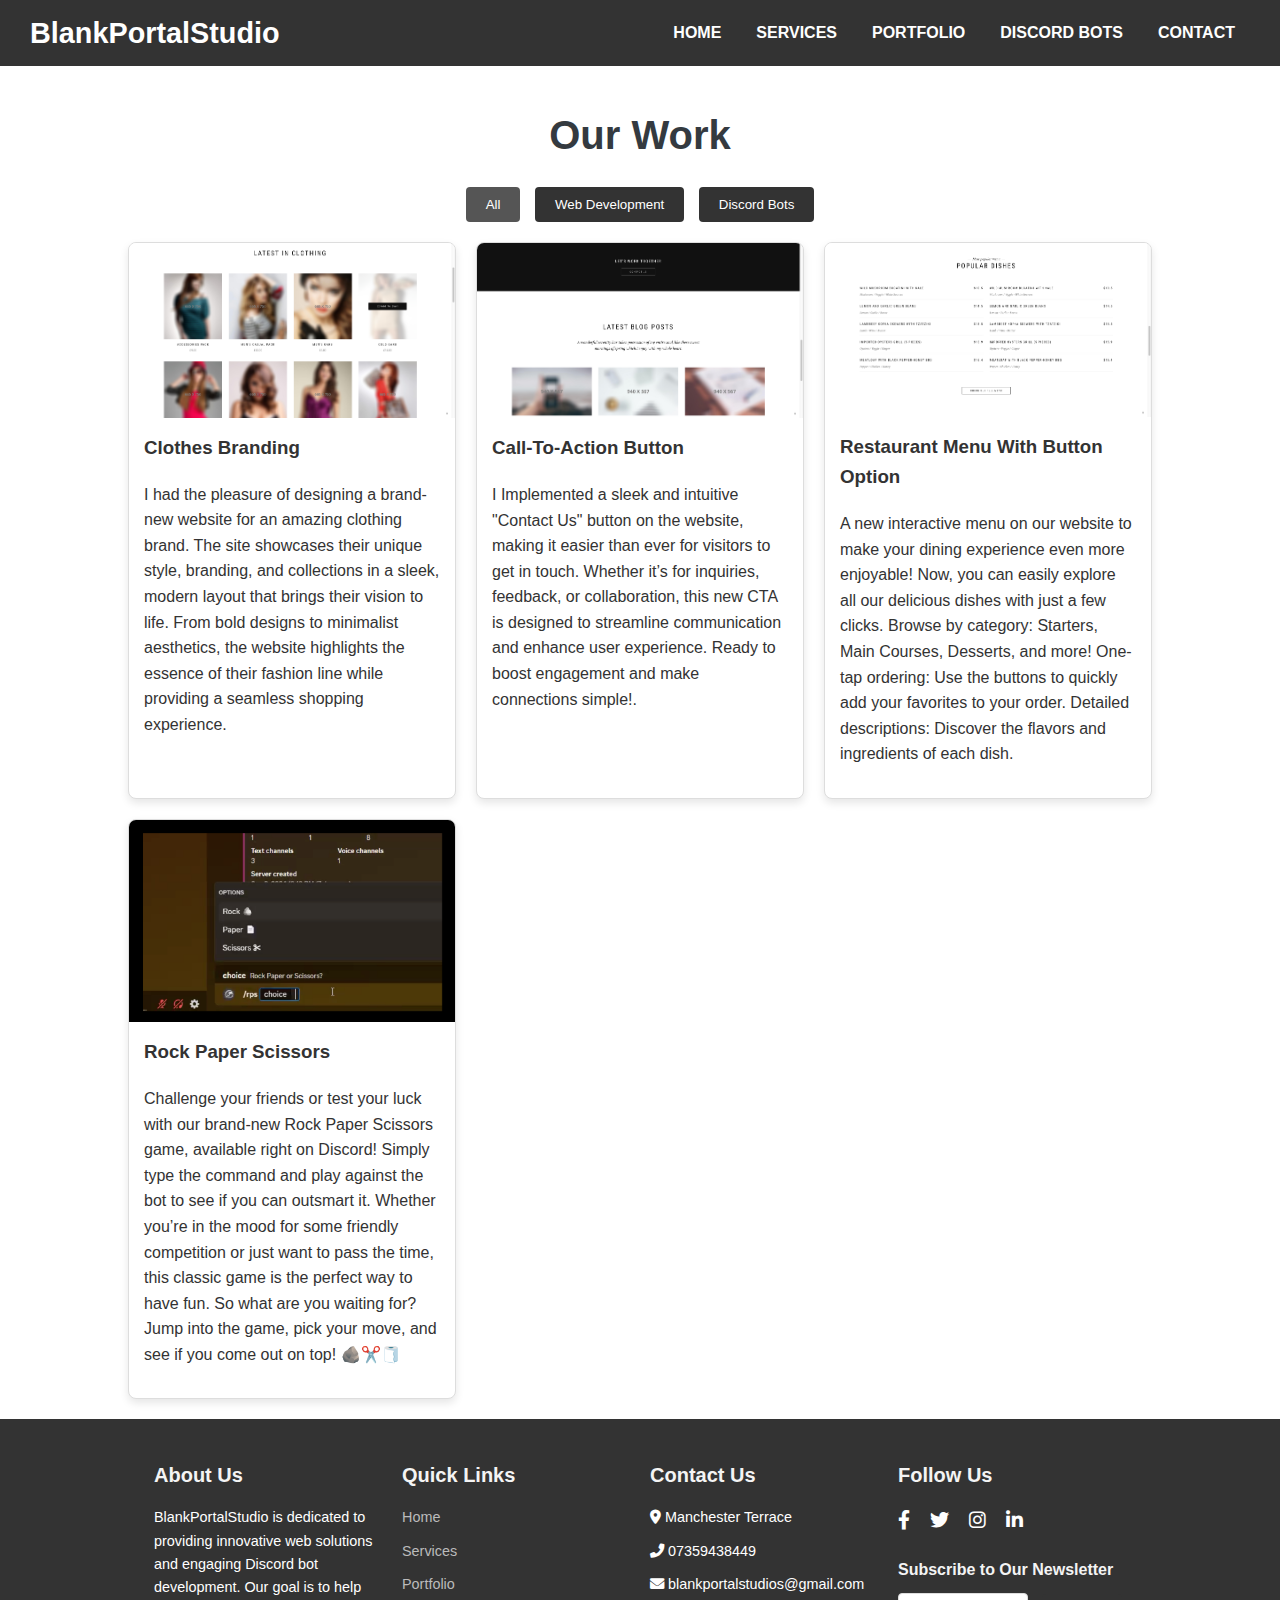
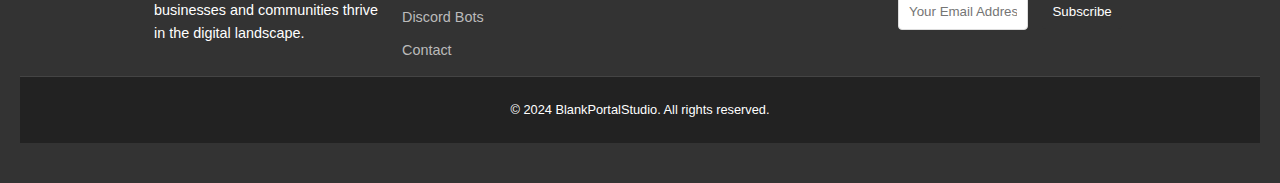
<file: Website Build v1/portfolio.html>
<!DOCTYPE html>
<html lang="en">
<head>
    <meta charset="UTF-8">
    <meta name="viewport" content="width=device-width, initial-scale=1.0">
    <title> Portfolio | BlankPortalStudio</title>
    <link rel="stylesheet" href="styles.css">
    <link rel="stylesheet" href="https://cdnjs.cloudflare.com/ajax/libs/font-awesome/6.0.0-beta3/css/all.min.css">
</head>
<body>
    <header>
        <div id="nav-container">
            <h1>BlankPortalStudio</h1>
            <nav>
                <div class="burger-icon" onclick="toggleMenu()">
                    <span></span>
                    <span></span>
                    <span></span>
                </div>
                <ul class="nav-links">
                    <li><a href="index.html">Home</a></li>
                    <li><a href="services.html">Services</a></li>
                    <li><a href="portfolio.html">Portfolio</a></li>
                    <li><a href="discord-bots.html">Discord Bots</a></li>
                    <li><a href="contact.html" class="active">Contact</a></li>
                </ul>
            </nav>
        </div>
    </header>
    <main>
        <section class="portfolio">
            <div class="container">
                <h2>Our Work</h2>
                <!-- Filter Section -->
                <div class="filter">
                    <button class="filter-btn active" data-filter="all">All</button>
                    <button class="filter-btn" data-filter="web">Web Development</button>
                    <button class="filter-btn" data-filter="bots">Discord Bots</button>
                </div>
                <!-- Portfolio Grid -->
                <div class="portfolio-grid">
                    <div class="portfolio-item" data-category="web">
                        <img src="images/Shop Project.png" alt="Project 1">
                        <div class="portfolio-info">
                            <h3>Clothes Branding</h3>
                            <p>I had the pleasure of designing a brand-new website for an amazing clothing brand. The site showcases their unique style, branding, and collections in a sleek, modern layout that brings their vision to life. From bold designs to minimalist aesthetics, the website highlights the essence of their fashion line while providing a seamless shopping experience. </p>
                        </div>
                    </div>
                    
                    <div class="portfolio-item" data-category="web">
                        <img src="images/cta button.png" alt="Project 2">
                        <div class="portfolio-info">
                            <h3>Call-To-Action Button</h3>
                            <p>I Implemented a sleek and intuitive "Contact Us" button on the website, making it easier than ever for visitors to get in touch. Whether it’s for inquiries, feedback, or collaboration, this new CTA is designed to streamline communication and enhance user experience. Ready to boost engagement and make connections simple!.</p>
                        </div>
                    </div>
                    <div class="portfolio-item" data-category="web">
                        <img src="images/menu with button.png" alt="Project 2">
                        <div class="portfolio-info">
                            <h3>Restaurant Menu With Button Option</h3>
                            <p>A new interactive menu on our website to make your dining experience even more enjoyable! Now, you can easily explore all our delicious dishes with just a few clicks.
                                Browse by category: Starters, Main Courses, Desserts, and more!
                                One-tap ordering: Use the buttons to quickly add your favorites to your order.
                                Detailed descriptions: Discover the flavors and ingredients of each dish.</p>
                        </div>
                    </div>
                    
                    <!-- Add more projects here -->
                    <div class="portfolio-item" data-category="bots">
                        <img src="images/DiscordImage.png" alt="Project 1">
                        <div class="portfolio-info">
                            <h3>Rock Paper Scissors</h3>
                            <p> Challenge your friends or test your luck with our brand-new Rock Paper Scissors game, available right on Discord! Simply type the command and play against the bot to see if you can outsmart it. Whether you’re in the mood for some friendly competition or just want to pass the time, this classic game is the perfect way to have fun. So what are you waiting for? Jump into the game, pick your move, and see if you come out on top! 🪨✂️🧻 </p>
                        </div>
                    </div>

                </div>
            </div>
        </section>
    </main>
    <footer class="footer">
        <div class="footer-container">
            <!-- Footer Columns -->
            <div class="footer-column">
                <h4>About Us</h4>
                <p>BlankPortalStudio is dedicated to providing innovative web solutions and engaging Discord bot development. Our goal is to help businesses and communities thrive in the digital landscape.</p>
            </div>
            <div class="footer-column">
                <h4>Quick Links</h4>
                <ul>
                    <li><a href="index.html">Home</a></li>
                    <li><a href="services.html">Services</a></li>
                    <li><a href="portfolio.html">Portfolio</a></li>
                    <li><a href="discord-bots.html">Discord Bots</a></li>
                    <li><a href="contact.html" class="active">Contact</a></li>
                </ul>
            </div>
            <div class="footer-column">
                <h4>Contact Us</h4>
                <ul>
                    <li><i class="fas fa-map-marker-alt"></i> Manchester Terrace </li>
                    <li><i class="fas fa-phone-alt"></i> 07359438449</li>
                    <li><i class="fas fa-envelope"></i> blankportalstudios@gmail.com</li>
                </ul>
            </div>
            <div class="footer-column">
                <h4>Follow Us</h4>
                <div class="social-icons">
                    <a href="https://facebook.com" class="social-icon" aria-label="Facebook"><i class="fab fa-facebook-f"></i></a>
                    <a href="https://twitter.com" class="social-icon" aria-label="Twitter"><i class="fab fa-twitter"></i></a>
                    <a href="https://instagram.com" class="social-icon" aria-label="Instagram"><i class="fab fa-instagram"></i></a>
                    <a href="https://linkedin.com" class="social-icon" aria-label="LinkedIn"><i class="fab fa-linkedin-in"></i></a>
                </div>
                <form class="newsletter-form">
                    <h4>Subscribe to Our Newsletter</h4>
                    <input type="email" placeholder="Your Email Address" required>
                    <button type="submit">Subscribe</button>
                </form>
            </div>
        </div>
        <div class="footer-bottom">
            <p>&copy; 2024 BlankPortalStudio. All rights reserved.</p>
        </div>
    </footer>
    <script src="scripts.js"></script>
</body>
</html>
</file>
<file: Website Build v1/styles.css>
/* Import Google Fonts */
@import url('https://fonts.googleapis.com/css2?family=Roboto+Slab:wght@700&family=Open+Sans:wght@300;400&display=swap');

/* General Styles */
body {
    font-family: 'Roboto', sans-serif;
    color: #333;
    background-color: #f4f4f4;
    margin: 0;
    padding: 0;
    box-sizing: border-box;
    
}

/* Header Styles */
header {
    background: #343a40;
    color: #fff;
    padding: 20px 0;
    position: fixed;
    width: 100%;
    top: 0;
    left: 0;
    z-index: 1000;
}

header .container {
    display: flex;
    justify-content: space-between;
    align-items: center;
    max-width: 1200px;
    margin: auto;
}

header h1 {
    font-size: 2.5em;
    font-weight: bold;
}

header nav ul {
    list-style: none;
}

header nav ul li {
    display: inline;
    margin-left: 20px;
}

header nav ul li a {
    color: #fff;
    text-decoration: none;
    font-weight: 600;
    transition: color 0.3s;
}

header nav ul li a:hover {
    color: #d8c4b1;
}

main {
    flex: 1;
    padding-top: 50px; /* Adjust based on header height */
}

/* Hero Section Styles */
.hero {
    height: 100vh;
    background: url('images/CSS\ Code.png') no-repeat center center/cover; /* Replace with your single image */
    display: flex;
    align-items: center;
    justify-content: center;
    color: #fff;
    position: relative;
}

.hero2 {
    height: 100vh;
    background: url('images/websitecode.png') no-repeat center center/cover;
    display: flex;
    align-items: center;
    justify-content: center;
    color: #fff;
    position: relative;
}

.hero-overlay {
    position: absolute;
    top: 0;
    left: 0;
    width: 100%;
    height: 100%;
    background: rgba(0, 0, 0, 0.5); /* Optional: for a dark overlay */
    z-index: 1;
}

.hero-content {
    position: relative;
    z-index: 2;
    text-align: center;
    padding: 20px; /* Add padding for better spacing */
}

/* Heading Styles */
.hero-heading {
    font-family: 'Roboto Slab', serif; /* Use the custom font */
    font-size: 4rem; /* Adjust size as needed */
    font-weight: 700; /* Bold weight */
    margin: 0;
    line-height: 1.2;
    text-shadow: 2px 2px 4px rgba(0, 0, 0, 0.6); /* Optional: add a shadow for better readability */
}

/* Subheading Styles */
.hero-text {
    font-family: 'Open Sans', sans-serif; /* Use the custom font */
    font-size: 1.5rem; /* Adjust size as needed */
    font-weight: 300; /* Light weight */
    margin: 20px 0;
    line-height: 1.4;
    text-shadow: 1px 1px 3px rgba(0, 0, 0, 0.5); /* Optional: add a shadow for better readability */
}

/* Button Styles */
.hero-btn {
    font-family: 'Open Sans', sans-serif; /* Match the button font */
    font-size: 1rem;
    padding: 10px 20px;
    border: none;
    border-radius: 5px;
    background-color: #d8c4b1; /* Button background color */
    color: #d8c4b1;
    text-decoration: none;
    text-transform: uppercase;
    cursor: pointer;
    transition: background-color 0.3s ease;
}

.hero-btn:hover {
    background-color: #d8c4b1; /* Darker button color on hover */
}

/* Scroll Indicator Styles */
.scroll-indicator {
    position: absolute;
    bottom: 20px;
    text-align: center;
    z-index: 2;
}

.scroll-icon {
    font-size: 24px;
}

.scroll-indicator p {
    color: #fff;
    margin-top: 5px;
    font-size: 1rem;
}

/* Bounce Animation */
@keyframes bounce {
    0%, 20%, 50%, 80%, 100% {
        transform: translateY(0);
    }
    40% {
        transform: translateY(-10px);
    }
    60% {
        transform: translateY(-5px);
    }
}


/* Services Section Styles */
.services {
    padding: 80px 20px;
    background: #fff;
}

.services h2 {
    text-align: center;
    font-size: 2.5em;
    margin-bottom: 40px;
    font-weight: bold;
}

.services-wrapper {
    display: flex;
    flex-wrap: wrap;
    justify-content: center;
    gap: 20px;
}

.service-card {
    background: #fff;
    border-radius: 10px;
    box-shadow: 0 4px 10px rgba(0, 0, 0, 0.1);
    padding: 20px;
    text-align: center;
    max-width: 300px;
    transition: transform 0.3s, box-shadow 0.3s;
}

.service-card:hover {
    transform: translateY(-10px);
    box-shadow: 0 8px 20px rgba(0, 0, 0, 0.15);
}

.service-icon {
    font-size: 3em;
    color: #d8c4b1;
    margin-bottom: 15px;
}

.service-card h3 {
    font-size: 1.8em;
    margin-bottom: 15px;
}

.service-card p {
    font-size: 1em;
    color: #555;
}

.portfolio {
    padding: 80px 20px;
    background: #f8f9fa;
}

.portfolio h2 {
    text-align: center;
    font-size: 2.5em;
    margin-bottom: 40px;
    font-weight: bold;
    color: #343a40;
}

.portfolio .project {
    display: flex;
    align-items: center;
    margin-bottom: 40px;
    border: 1px solid #ddd;
    border-radius: 8px;
    overflow: hidden;
    box-shadow: 0 4px 8px rgba(0, 0, 0, 0.1);
    transition: transform 0.3s;
    background: #fff;
    max-width: 100%;
}

.portfolio .project:hover {
    transform: scale(1.02);
}

.portfolio .project img {
    width: 100%;
    height: auto;
    display: block;
}

.portfolio .project-info {
    padding: 20px;
    background: #fff;
    max-width: 100%;
}

/* Contact Section */
.contact-section {
    padding: 60px 20px;
    background: #f8f9fa;
}

.contact-section h2 {
    text-align: center;
    margin-bottom: 40px;
    font-size: 2rem;
}

.contact-content {
    display: flex;
    flex-wrap: wrap;
    justify-content: space-between;
}

.contact-info {
    flex: 1;
    min-width: 300px;
}

.contact-item {
    margin-bottom: 20px;
}

.contact-item h3 {
    font-size: 1.2rem;
    margin: 5px 0;
}

.contact-item p {
    margin: 0;
}

.contact-item a {
    background: #f8f9fa;
    text-decoration: none;
}

.contact-item a:hover {
    text-decoration: underline;
}

.contact-form {
    flex: 2;
    min-width: 300px;
}

.contact-form form {
    display: flex;
    flex-direction: column;
}

.form-group {
    margin-bottom: 15px;
}

.form-group label {
    font-size: 1rem;
    margin-bottom: 5px;
}

.form-group input, .form-group textarea {
    width: 100%;
    padding: 10px;
    border: 1px solid #ddd;
    border-radius: 5px;
}

.form-group textarea {
    resize: vertical;
}

.btn {
    background: #d8c4b1;;
    color: #fff;
    border: none;
    padding: 10px 20px;
    border-radius: 5px;
    cursor: pointer;
    font-size: 1rem;
    transition: background 0.3s ease;
}

.btn:hover {
    background: #d8c4b1;
}

.map-section {
    margin-top: 40px;
}

.map-section h2 {
    text-align: center;
    margin-bottom: 20px;
}

.map-container {
    position: relative;
    padding-top: 56.25%;
    height: 0;
    overflow: hidden;
}

.map-container iframe {
    position: absolute;
    top: 0;
    left: 0;
    width: 100%;
    height: 100%;
}


/* About Us Section */
.about-us {
    padding: 60px 20px;
    background-color: #f8f9fa;
}

.about-us-grid {
    display: grid;
    grid-template-columns: 1fr 1fr;
    gap: 20px;
    align-items: center;
}

.about-us-text {
    display: flex;
    flex-direction: column;
    justify-content: center;
}

.about-us-text h2 {
    font-size: 3em;
    color: #333;
    margin-bottom: 20px;
}

.about-us-text h3 {
    font-size: 1.8em;
    color: #d8c4b1;
    margin-bottom: 20px;
}

.about-us-text p {
    font-size: 1.1em;
    color: #555;
    margin-bottom: 20px;
    line-height: 1.6;
}

.mission, .vision {
    margin-top: 20px;
}

.mission h4, .vision h4 {
    font-size: 1.5em;
    color: #333;
    margin-bottom: 10px;
    display: flex;
    align-items: center;
}

.mission i, .vision i {
    color: #d8c4b1;
    margin-right: 10px;
}

.mission p, .vision p {
    color: #555;
}

.about-us-text .btn {
    background: #d8c4b1;
    color: #fff;
    padding: 12px 30px;
    text-decoration: none;
    border-radius: 5px;
    margin-top: 20px;
    font-size: 1.1em;
    transition: background 0.3s ease;
}

.about-us-text .btn:hover {
    background: #d8c4b1;
}

/* About Us Image */
.about-us-image img {
    width: 100%;
    height: auto;
    border-radius: 10px;
    box-shadow: 0 4px 8px rgba(0, 0, 0, 0.1);
}

/* Responsive Design */
@media (max-width: 768px) {
    .about-us-grid {
        grid-template-columns: 1fr;
    }

    .about-us-text {
        text-align: center;
    }
}



/* Discord Bots Section */
.discord-bots {
    padding: 60px 20px;
    background-color: #f9f9f9;
    display: flex;
    flex-direction: column;
    align-items: center;
    justify-content: center;
    text-align: center;
    min-height: 100vh;
}

.discord-bots h2 {
    font-size: 2.8em;
    color: #333;
    margin-bottom: 30px;
    text-align: center;
}

.discord-bots p {
    font-size: 1.2em;
    color: #555;
    margin-bottom: 40px;
    max-width: 800px;
    margin-left: auto;
    margin-right: auto;
    text-align: center;
}

.tier-container {
    display: flex;
    flex-direction: column;
    align-items: center;
    justify-content: center;
    gap: 20px;
}

.tier {
    background-color: #fff;
    border-radius: 10px;
    box-shadow: 0 4px 8px rgba(0, 0, 0, 0.1);
    padding: 30px;
    max-width: 600px;
    width: 100%;
    text-align: center;
    transition: transform 0.3s ease, box-shadow 0.3s ease;
}

.tier:hover {
    transform: translateY(-10px);
    box-shadow: 0 10px 20px rgba(0, 0, 0, 0.2);
}

.tier h3 {
    font-size: 2em;
    color: #d8c4b1;
    margin-bottom: 20px;
}

.tier ul {
    text-align: center;
    margin-bottom: 20px;
    padding-left: 0; /* Remove default padding */
    list-style-type: none; /* Remove bullet points */
}

.tier ul li {
    font-size: 1.1em;
    color: #555;
    line-height: 1.6;
    margin-bottom: 10px;
}

.tier h4 {
    font-size: 1.5em;
    margin-bottom: 10px;
}

.tier p {
    font-size: 1.1em;
    color: #555;
}

/* Responsive Design */
@media (max-width: 768px) {
    .tier-container {
        display: block;
    }
}



/* About Us Section */
.about {
    padding: 80px 20px;
    background: #fff;
    color: #343a40;
}

.about h2 {
    text-align: center;
    font-size: 2.5em;
    margin-bottom: 40px;
    font-weight: bold;
}

.about-content {
    display: flex;
    flex-wrap: wrap;
    align-items: center;
    justify-content: center;
    gap: 20px;
}

.about-text {
    flex: 1;
    max-width: 600px;
}

.about-text h3 {
    font-size: 2em;
    margin-bottom: 20px;
    font-weight: bold;
}

.about-text p {
    font-size: 1.1em;
    margin-bottom: 20px;
    line-height: 1.6;
}

.about-image {
    flex: 1;
    max-width: 600px;
}

.about-image img {
    width: 100%;
    border-radius: 8px;
    box-shadow: 0 4px 8px rgba(0, 0, 0, 0.1);
}

/* Team Section */
.team {
    padding: 60px 20px;
    background: #f8f9fa;
}

.team h3 {
    text-align: center;
    font-size: 2.5em;
    margin-bottom: 40px;
    font-weight: bold;
}

.team-members {
    display: flex;
    flex-wrap: wrap;
    justify-content: center;
    gap: 20px;
}

.team-member {
    background: #fff;
    border-radius: 8px;
    box-shadow: 0 4px 8px rgba(0, 0, 0, 0.1);
    padding: 20px;
    max-width: 250px;
    text-align: center;
}

.team-member img {
    width: 100%;
    height: auto;
    border-radius: 50%;
}

.team-member h4 {
    margin-top: 10px;
    font-size: 1.4em;
}

.team-member p {
    font-size: 1em;
    color: #555;
}

/* Testimonials Section */
.testimonials {
    padding: 50px 0;
    background-color: #f9f9f9;
}

.testimonials h2 {
    text-align: center;
    margin-bottom: 20px;
}

.testimonials-slider {
    display: flex;
    flex-direction: column;
    align-items: center;
    overflow: hidden;
}

.testimonial-slide {
    background-color: #fff;
    border-radius: 8px;
    box-shadow: 0 2px 8px rgba(0, 0, 0, 0.1);
    padding: 20px;
    max-width: 800px;
    width: 100%;
    margin-bottom: 20px;
    text-align: center;
}

.testimonial-slide p {
    font-size: 18px;
    font-style: italic;
    margin-bottom: 10px;
}

.testimonial-slide h4 {
    font-size: 16px;
    font-weight: bold;
    margin-top: 0;
}

/* Responsive Styles */
@media (max-width: 768px) {
    .testimonial-slide p {
        font-size: 16px;
    }

    .testimonial-slide h4 {
        font-size: 14px;
    }
}

/* Milestones Section */
.milestones {
    padding: 60px 20px;
    background: #fff;
}

.milestones h3 {
    text-align: center;
    font-size: 2.5em;
    margin-bottom: 40px;
    font-weight: bold;
}

.milestones ul {
    list-style-type: none;
    padding: 0;
}

.milestones li {
    font-size: 1.1em;
    margin-bottom: 10px;
}

/* FAQ Accordion */
.faq {
    padding: 60px 20px;
    background: #f8f9fa;
}

.faq h3 {
    text-align: center;
    font-size: 2.5em;
    margin-bottom: 40px;
    font-weight: bold;
}

.accordion {
    max-width: 800px;
    margin: auto;
}

.accordion-button {
    background:#d8c4b1;
    color: #fff;
    border: none;
    padding: 15px;
    text-align: left;
    cursor: pointer;
    width: 100%;
    font-size: 1.1em;
    border-radius: 8px;
    margin-bottom: 5px;
}

.accordion-content {
    padding: 15px;
    background: #fff;
    border-radius: 8px;
    box-shadow: 0 4px 8px rgba(0, 0, 0, 0.1);
    display: none;
}

.accordion-button.active + .accordion-content {
    display: block;
}

/* Interactive Map */
.map {
    padding: 60px 20px;
    background: #fff;
}

.map h3 {
    text-align: center;
    font-size: 2.5em;
    margin-bottom: 40px;
    font-weight: bold;
}

/* Newsletter Signup Form */
.newsletter {
    padding: 60px 20px;
    background: #f8f9fa;
}

.newsletter h3 {
    text-align: center;
    font-size: 2.5em;
    margin-bottom: 20px;
    font-weight: bold;
}

.newsletter form {
    text-align: center;
}

.newsletter input {
    padding: 10px;
    font-size: 1em;
    border: 1px solid #ccc;
    border-radius: 5px;
    width: calc(100% - 22px);
    max-width: 500px;
    margin-bottom: 10px;
}

.newsletter button {
    background: #d8c4b1;
    color: #fff;
    padding: 10px 20px;
    border: none;
    border-radius: 5px;
    font-size: 1em;
    cursor: pointer;
}

/* Social Media Feed */
.social-media {
    padding: 60px 20px;
    background: #fff;
}

.social-media h3 {
    text-align: center;
    font-size: 2.5em;
    margin-bottom: 20px;
    font-weight: bold;
}

/* Contact Form */
.contact-form {
    padding: 60px 20px;
    background: #f8f9fa;
}

.contact-form h3 {
    text-align: center;
    font-size: 2.5em;
    margin-bottom: 20px;
    font-weight: bold;
}

.contact-form form {
    max-width: 800px;
    margin: auto;
}

.contact-form input,
.contact-form textarea {
    width: 100%;
    padding: 10px;
    font-size: 1em;
    border: 1px solid #ccc;
    border-radius: 5px;
    margin-bottom: 10px;
}

.contact-form button {
    background: #d8c4b1;
    color: #fff;
    padding: 10px 20px;
    border: none;
    border-radius: 5px;
    font-size: 1em;
    cursor: pointer;
}

/* Team Section */
.team {
    padding: 100px 20px;
    background: #f8f9fa;
    text-align: center;
    
}

.team .container {
    max-width: 1200px;
    margin: 0 auto;
    padding: 20px;
    
}

.team h3 {
    font-size: 2.5em;
    margin-bottom: 40px;
    font-weight: bold;
}

/* Grid layout for the team section */
.team-grid {
    display: grid;
    grid-template-columns: repeat(auto-fill, minmax(250px, 1fr)); /* Auto-fill ensures no extra boxes */
    gap: 20px;
    justify-content: center;
}


.team-member {
    background: #fff;
    border-radius: 8px;
    box-shadow: 0 4px 8px rgba(0, 0, 0, 0.1);
    overflow: hidden;
    transition: transform 0.3s ease;
    padding: 30px;
    text-align: center;
    display: flex;
    flex-direction: column;
    align-items: center;
}

.team-member:hover {
    transform: scale(1.05);
}

.team-member img {
    display: block;
    width: 150px;
    height: 150px;
    border-radius: 50%;
    margin-bottom: 15px;
}

.member-info {
    padding: 15px;
}

.member-info h4 {
    font-size: 1.4em;
    margin-bottom: 10px;
}

.member-info p {
    font-size: 1em;
    color: #555;
    margin: 0;
    line-height: 1.6;
}

/* Responsive Design */
@media (max-width: 768px) {
    .team-grid {
        grid-template-columns: 1fr; /* Stack the items on smaller screens */
    }
}


/* Client Logos Carousel */
.client-logos {
    padding: 60px 20px;
    background: #fff;
    text-align: center;
}

.client-logos h3 {
    font-size: 2.5em;
    margin-bottom: 40px;
    font-weight: bold;
}

.carousel {
    display: flex;
    overflow-x: auto;
    gap: 20px;
    padding: 10px 0;
}

.carousel-item {
    flex: 0 0 auto;
    width: 150px; /* Adjust as needed */
}

.carousel-item img {
    width: 100%;
    height: auto;
}

/* Recent Blog Posts */
.blog-posts {
    padding: 60px 20px;
    background: #f8f9fa;
}

.blog-posts h3 {
    text-align: center;
    font-size: 2.5em;
    margin-bottom: 40px;
    font-weight: bold;
}

.posts {
    max-width: 800px;
    margin: auto;
}

.posts article {
    margin-bottom: 20px;
}

.posts h4 {
    font-size: 1.5em;
    margin-bottom: 10px;
}

.posts p {
    font-size: 1em;
    color: #555;
}

/* Statistics Section Styles */
.statistics {
    padding: 50px 0;
    background-color: #fff;
}

.statistics h2 {
    text-align: center;
    margin-bottom: 20px;
}

.statistics-wrapper {
    display: flex;
    justify-content: space-around;
    flex-wrap: wrap;
}

.stat-item {
    flex: 1 1 calc(25% - 20px);
    margin: 10px;
    text-align: center;
}

.stat-item h3 {
    font-size: 36px;
    margin: 0;
}

.stat-item p {
    font-size: 18px;
    margin: 10px 0 0;
}

/* Responsive Styles */
@media (max-width: 768px) {
    .stat-item {
        flex: 1 1 calc(50% - 20px);
    }

    .stat-item h3 {
        font-size: 30px;
    }

    .stat-item p {
        font-size: 16px;
    }
}

@media (max-width: 480px) {
    .stat-item {
        flex: 1 1 100%;
    }

    .stat-item h3 {
        font-size: 28px;
    }

    .stat-item p {
        font-size: 14px;
    }
}

/* Testimonials Section Styles */
.testimonials {
    padding: 80px 20px;
    background: #fff;
    text-align: center;
}

.testimonials h2 {
    font-size: 2.5em;
    margin-bottom: 40px;
    font-weight: bold;
}

.testimonials-slider {
    display: flex;
    overflow: hidden;
}

.slide {
    background: #f4f4f4;
    border-radius: 10px;
    padding: 30px;
    box-shadow: 0 4px 10px rgba(0, 0, 0, 0.1);
    max-width: 600px;
    margin: 0 auto;
    flex: 1;
}

.slide p {
    font-size: 1.2em;
    margin-bottom: 15px;
}

.slide h4 {
    font-size: 1.2em;
    color: #d8c4b1;
}

/* Call-to-Action Section Styles */
.cta {
    padding: 80px 20px;
    background: url('images/websitecode.png') no-repeat center center/cover;;
    color: #fff;
    text-align: center;
    
}

.cta h2 {
    font-size: 2.5em;
    margin-bottom: 20px;
    font-weight: bold;
}

.cta p {
    font-size: 1.2em;
    margin-bottom: 30px;
}

.cta .btn {
    background: #fff;
    color: #d8c4b1;
    padding: 10px 20px;
    border-radius: 5px;
    font-size: 1.2rem;
    text-decoration: none;
    transition: background 0.3s, color 0.3s;
}

.cta .btn:hover {
    background: #d8c4b1;
    color: #fff;
}


/* Core Values Section */
.core-values {
    padding: 60px 20px;
    background-color: #f0f0f0;
    text-align: center;
}

.core-values .section-title {
    font-size: 2.5em;
    margin-bottom: 40px;
    color: #333;
}

.values-grid {
    display: grid;
    grid-template-columns: repeat(2, 1fr);
    gap: 30px;
}

.value-item {
    background-color: #fff;
    padding: 30px;
    border-radius: 10px;
    box-shadow: 0 4px 10px rgba(0, 0, 0, 0.1);
    transition: transform 0.3s ease, box-shadow 0.3s ease;
}

.value-item:hover {
    transform: translateY(-10px);
    box-shadow: 0 8px 16px rgba(0, 0, 0, 0.2);
}

.value-item i {
    font-size: 3em;
    color: #d8c4b1;
    margin-bottom: 20px;
}

.value-item h3 {
    font-size: 1.8em;
    color: #333;
    margin-bottom: 15px;
}

.value-item p {
    font-size: 1.1em;
    color: #555;
    line-height: 1.6;
}

@media (max-width: 768px) {
    .values-grid {
        grid-template-columns: 1fr;
    }
}

/* Team Section */
.team {
    padding: 60px 20px;
    background: #f8f9fa;
    text-align: center; /* Center text and content horizontally */
}

.team .container {
    max-width: 1200px; /* Limit container width */
    margin: 0 auto; /* Center container horizontally */
}

.team h3 {
    font-size: 2.5em;
    margin-bottom: 40px;
    font-weight: bold;
}

.team-grid {
    display: grid;
    grid-template-columns: repeat(auto-fill, minmax(250px, 1fr));
    gap: 20px;
    justify-content: center; /* Center grid items horizontally */
}

.team-member {
    background: #fff;
    border-radius: 8px;
    box-shadow: 0 4px 8px rgba(0, 0, 0, 0.1);
    overflow: hidden;
    transition: transform 0.3s ease;
    position: relative;
    padding: 20px;
}

.team-member:hover {
    transform: scale(1.05);
}

.team-member img {
    width: 150px; /* Fixed width for images */
    height: 150px; /* Fixed height for images */
    border-radius: 50%;
    margin-bottom: 15px;
}

.member-info {
    padding: 15px;
}

.member-info h4 {
    font-size: 1.4em;
    margin-bottom: 10px;
}

.member-info p {
    font-size: 1em;
    color: #555;
    margin: 0;
    line-height: 1.6;
}

/* Responsive Design */
@media (max-width: 768px) {
    .team-grid {
        grid-template-columns: 1fr;
    }
}

/* Recent Projects */
.case-studies {
    padding: 60px 20px;
    background: #f8f9fa;
}

.case-studies h3 {
    text-align: center;
    font-size: 2.5em;
    margin-bottom: 40px;
    font-weight: bold;
}

.case-studies-grid {
    display: grid;
    grid-template-columns: repeat(auto-fill, minmax(300px, 1fr));
    gap: 20px;
}

.case-study {
    background: #fff;
    border-radius: 8px;
    box-shadow: 0 4px 8px rgba(0, 0, 0, 0.1);
    overflow: hidden;
    text-align: center;
    padding: 20px;
}

.case-study img {
    width: 100%;
    height: auto;
    border-bottom: 2px solid #ddd;
    margin-bottom: 15px;
}

.case-study-info h4 {
    font-size: 1.5em;
    margin-bottom: 10px;
}

.case-study-info p {
    font-size: 1em;
    color: #555;
    margin-bottom: 15px;
}

.case-study-info .btn {
    background: #d8c4b1;
    color: #fff;
    padding: 10px 20px;
    text-decoration: none;
    border-radius: 5px;
    font-size: 1em;
}

/* Responsive Design */
@media (max-width: 768px) {
    .case-studies-grid {
        grid-template-columns: 1fr;
    }
}

/* Footer Styles */
.footer {
    background: #333;
    color: #fff;
    padding: 40px 20px; /* Increased padding-top to 60px */
    text-align: left;
}

.footer-container {
    display: flex;
    flex-wrap: wrap;
    justify-content: space-between;
}

.footer-column {
    flex: 1;
    margin: 0 10px;
    min-width: 200px;
}

.footer-column h4 {
    font-size: 1.25rem;
    margin-bottom: 15px;
    color: #f4f4f4;
}

.footer-column p, .footer-column ul {
    font-size: 0.9rem;
}

.footer-column ul {
    list-style: none;
    padding: 0;
}

.footer-column ul li {
    margin-bottom: 10px;
}

.footer-column ul li a {
    color: #bbb;
    text-decoration: none;
    transition: color 0.3s ease;
}

.footer-column ul li a:hover {
    color: #fff;
}

.social-icons {
    margin: 10px 0;
}

.social-icon {
    display: inline-block;
    margin-right: 10px;
    color: #fff;
    font-size: 1.5rem;
    transition: color 0.3s ease;
}

.social-icon:hover {
    color: #d8c4b1;
}

.newsletter-form {
    margin-top: 20px;
}

.newsletter-form h4 {
    font-size: 1rem;
    margin-bottom: 10px;
}

.newsletter-form input {
    width: calc(100% - 120px);
    padding: 10px;
    border: none;
    border-radius: 5px;
    margin-right: 10px;
}


.footer-bottom {
    border-top: 1px solid #444;
    padding-top: 15px;
    text-align: center;
    font-size: 0.8rem;
    color: #bbb;
}

/* General Styles */
body {
    font-family: Arial, sans-serif;
    line-height: 1.6;
    margin: 0;
    padding: 0;
    background-color: #f4f4f4;
}

.container {
    width: 80%;
    margin: 0 auto;
}

header {
    background: #333;
    color: #fff;
    padding: 10px 0;
}

header h1 {
    margin: 0;
    font-size: 1.8em;
}

#nav-container {
    display: flex;
    justify-content: space-between;
    align-items: center;
    padding-left: 30px;
    padding-right: 30px;
}

#nav-container nav ul {
    list-style: none;
    display: flex;
    margin: 0;
    padding: 0;
}

#nav-container nav ul li {
    margin-left: 20px;
}

#nav-container nav ul li a {
    color: #fff;
    text-decoration: none;
    font-weight: 600;
    transition: color 0.3s;
}

#nav-container nav ul li a:hover {
    color: #d8c4b1;
}

.burger-icon {
    display: none;
    flex-direction: column;
    cursor: pointer;
}

.burger-icon span {
    background-color: #fff;
    height: 3px;
    margin: 5px;
    width: 25px;
}

@media (max-width: 768px) {
    #nav-container nav ul {
        display: none;
        flex-direction: column;
        position: absolute;
        top: 60px;
        right: 20px;
        background-color: #333;
        padding: 10px;
        width: 200px;
        box-shadow: 0 4px 8px rgba(0, 0, 0, 0.1);
    }

    .burger-icon {
        display: flex;
    }

    #nav-container nav ul.active {
        display: flex;
    }

    #nav-container nav ul li {
        margin: 10px 0;
    }
}

main {
    flex: 1;
    padding-top: 50px; /* Adjust based on header height */
}


/* Portfolio Styles */
.portfolio {
    padding: 20px 0;
    background: #fff;
}

.portfolio h2 {
    text-align: center;
    margin-bottom: 20px;
}

.filter {
    text-align: center;
    margin-bottom: 20px;
}

.filter-btn {
    background: #333;
    color: #fff;
    border: none;
    padding: 10px 20px;
    cursor: pointer;
    margin: 0 5px;
    border-radius: 4px;
    transition: background 0.3s ease;
}

.filter-btn.active, .filter-btn:hover {
    background: #555;
}

.portfolio-grid {
    display: grid;
    grid-template-columns: repeat(auto-fill, minmax(300px, 1fr));
    gap: 20px;
}

.portfolio-item {
    background: #fff;
    border: 1px solid #ddd;
    border-radius: 8px;
    overflow: hidden;
    box-shadow: 0 4px 8px rgba(0, 0, 0, 0.1);
    transition: transform 0.3s ease;
}

.portfolio-item:hover {
    transform: scale(1.05);
}

.portfolio-item img {
    width: 100%;
    height: auto;
    display: block;
}

.portfolio-info {
    padding: 15px;
}

.portfolio-info h3 {
    margin-top: 0;
}

/* Additional General Styles */
.header .container, .footer-container {
    width: 80%;
    margin: 0 auto;
}

header nav ul {
    display: flex;
    justify-content: center;
}

header nav ul li {
    margin: 0 15px;
}

header nav ul li a {
    font-weight: bold;
    text-transform: uppercase;
}

footer {
    padding: 20px 0;
}

/* Navigation Styles */
nav ul li a {
    color: #fff;
    text-decoration: none; /* Ensures no underline by default */
    position: relative; /* For positioning the pseudo-elements if needed */
}

/* Remove underline for active link */
nav ul li a.active {
    border-bottom: none; /* Remove any border-bottom */
    /* Alternatively, use `text-decoration: none;` to ensure no underline */
}

/* If needed: Add hover effect for links */
nav ul li a:hover {
    border-bottom: 2px solid #fff; /* Optional hover effect */
}

footer {
    background: #333;
    color: #fff;
    padding: 20px 0;
}

.footer-container {
    display: flex;
    justify-content: space-between;
    flex-wrap: wrap;
}

.footer-column {
    flex: 1;
    margin: 0 10px;
    min-width: 220px;
}

.footer-column h4 {
    margin-top: 0;
}

.footer-column ul {
    list-style: none;
    padding: 0;
}

.footer-column ul li {
    margin-bottom: 10px;
}

.footer-column .social-icons {
    display: flex;
    gap: 10px;
}

.footer-column .social-icon {
    color: #fff;
    text-decoration: none;
    font-size: 1.2em;
}

.footer-column .social-icon:hover {
    color: #ddd;
}

.newsletter-form input {
    padding: 10px;
    border: 1px solid #ddd;
    border-radius: 4px;
    width: calc(100% - 120px);
}

.newsletter-form button {
    padding: 10px;
    border: none;
    border-radius: 4px;
    background: #333;
    color: #fff;
    cursor: pointer;
}

.newsletter-form button:hover {
    background: #555;
}

.footer-bottom {
    text-align: center;
    padding: 10px 0;
    background: #222;
    color: #fff;
}
</file>
<file: Website Build v1/styles4.css>
/* General Styles */
body {
    font-family: 'Roboto', sans-serif;
    color: #333;
    background-color: #f4f4f4;
    margin: 0;
    padding: 0;
    box-sizing: border-box;
    
}

/* Header Styles */
header {
    background: #343a40;
    color: #fff;
    padding: 20px 0;
    position: fixed;
    width: 100%;
    top: 0;
    left: 0;
    z-index: 1000;
}

header .container {
    display: flex;
    justify-content: space-between;
    align-items: center;
    max-width: 1200px;
    margin: auto;
}

header h1 {
    font-size: 2.5em;
    font-weight: bold;
}

header nav ul {
    list-style: none;
}

header nav ul li {
    display: inline;
    margin-left: 20px;
}

header nav ul li a {
    color: #fff;
    text-decoration: none;
    font-weight: 600;
    transition: color 0.3s;
}

header nav ul li a:hover {
    color: #d8c4b1;
}

main {
    flex: 1;
    padding-top: 50px; /* Adjust based on header height */
}

/* General Styles */
body {
    font-family: Arial, sans-serif;
    line-height: 1.6;
    margin: 0;
    padding: 0;
    background-color: #f4f4f4;
}

.container {
    width: 80%;
    margin: 0 auto;
}

header {
    background: #333;
    color: #fff;
    padding: 10px 0;
}

header h1 {
    margin: 0;
    font-size: 1.8em;
}

.container {
    width: 80%;
    margin: 0 auto;
    padding: 20px;
    box-sizing: border-box;
}

/* Gallery grid styles */
.gallery-grid {
    display: flex;
    flex-wrap: wrap; /* Allows wrapping of items if there's not enough space */
    gap: 20px; /* Adds space between items */
}

.gallery-item {
    flex: 1 1 calc(33.333% - 20px); /* Three items per row, minus the gap */
    box-sizing: border-box;
    text-align: center;
}

.gallery-item img {
    width: 100%; /* Ensures the image fits within its container */
    height: auto; /* Maintains the aspect ratio */
    max-width: 600px; /* Sets a maximum width for the image */
    max-height: 600px; /* Sets a maximum height for the image */
    object-fit: cover; /* Ensures the image covers the container area */
    border-radius: 8px; /* Optional: rounds corners of the image */
}


#nav-container {
    display: flex;
    justify-content: space-between;
    align-items: center;
    padding-left: 30px;
    padding-right: 30px;
}

#nav-container nav ul {
    list-style: none;
    display: flex;
    margin: 0;
    padding: 0;
}

#nav-container nav ul li {
    margin-left: 20px;
}

#nav-container nav ul li a {
    color: #fff;
    text-decoration: none;
    font-weight: 600;
    transition: color 0.3s;
}

#nav-container nav ul li a:hover {
    color: #d8c4b1;
}

.burger-icon {
    display: none;
    flex-direction: column;
    cursor: pointer;
}

.burger-icon span {
    background-color: #fff;
    height: 3px;
    margin: 5px;
    width: 25px;
}

@media (max-width: 768px) {
    #nav-container nav ul {
        display: none;
        flex-direction: column;
        position: absolute;
        top: 60px;
        right: 20px;
        background-color: #333;
        padding: 10px;
        width: 200px;
        box-shadow: 0 4px 8px rgba(0, 0, 0, 0.1);
    }

    .burger-icon {
        display: flex;
    }

    #nav-container nav ul.active {
        display: flex;
    }

    #nav-container nav ul li {
        margin: 10px 0;
    }
}

main {
    flex: 1;
    padding-top: 50px; /* Adjust based on header height */
}



header nav ul {
    display: flex;
    justify-content: center;
}

header nav ul li {
    margin: 0 15px;
}

header nav ul li a {
    font-weight: bold;
    text-transform: uppercase;
}

footer {
    padding: 20px 0;
}

/* Navigation Styles */
nav ul li a {
    color: #fff;
    text-decoration: none; /* Ensures no underline by default */
    position: relative; /* For positioning the pseudo-elements if needed */
}

/* Remove underline for active link */
nav ul li a.active {
    border-bottom: none; /* Remove any border-bottom */
    /* Alternatively, use `text-decoration: none;` to ensure no underline */
}

/* If needed: Add hover effect for links */
nav ul li a:hover {
    border-bottom: 2px solid #fff; /* Optional hover effect */
}

/* Footer Styles */
.footer {
    background: #333;
    color: #fff;
    padding: 40px 20px;
    text-align: left;
}

.footer-container {
    display: flex;
    flex-wrap: wrap;
    justify-content: space-between;
}

.footer-column {
    flex: 1;
    margin: 0 10px;
    min-width: 200px;
}

.footer-column h4 {
    font-size: 1.25rem;
    margin-bottom: 15px;
    color: #f4f4f4;
}

.footer-column p, .footer-column ul {
    font-size: 0.9rem;
}

.footer-column ul {
    list-style: none;
    padding: 0;
}

.footer-column ul li {
    margin-bottom: 10px;
}

.footer-column ul li a {
    color: #bbb;
    text-decoration: none;
    transition: color 0.3s ease;
}

.footer-column ul li a:hover {
    color: #fff;
}

.social-icons {
    margin: 10px 0;
}

.social-icon {
    display: inline-block;
    margin-right: 10px;
    color: #fff;
    font-size: 1.5rem;
    transition: color 0.3s ease;
}

.social-icon:hover {
    color: #d8c4b1;
}

.newsletter-form {
    margin-top: 20px;
}

.newsletter-form h4 {
    font-size: 1rem;
    margin-bottom: 10px;
}

.newsletter-form input {
    width: calc(100% - 120px);
    padding: 10px;
    border: none;
    border-radius: 5px;
    margin-right: 10px;
}

.newsletter-form button {
    padding: 10px;
    border: none;
    border-radius: 4px;
    background: #333;
    color: #fff;
    cursor: pointer;
}

.newsletter-form button:hover {
    background:#d8c4b1;
}

.footer-bottom {
    border-top: 1px solid #444;
    padding-top: 15px;
    text-align: center;
    font-size: 0.8rem;
    color: #bbb;
}
</file>
<file: Website Build v1/styles2.css>
/* General Styles */
body {
    font-family: 'Roboto', sans-serif;
    color: #333;
    background-color: #f4f4f4;
    margin: 0;
    padding: 0;
    box-sizing: border-box;
    
}

/* Header Styles */
header {
    background: #343a40;
    color: #fff;
    padding: 20px 0;
    position: fixed;
    width: 100%;
    top: 0;
    left: 0;
    z-index: 1000;
}

header .container {
    display: flex;
    justify-content: space-between;
    align-items: center;
    max-width: 1200px;
    margin: auto;
}

header h1 {
    font-size: 2.5em;
    font-weight: bold;
}

header nav ul {
    list-style: none;
}

header nav ul li {
    display: inline;
    margin-left: 20px;
}

header nav ul li a {
    color: #fff;
    text-decoration: none;
    font-weight: 600;
    transition: color 0.3s;
}

header nav ul li a:hover {
    color: #d8c4b1;
}

main {
    flex: 1;
    padding-top: 50px; /* Adjust based on header height */
}

/* General Styles */
body {
    font-family: Arial, sans-serif;
    line-height: 1.6;
    margin: 0;
    padding: 0;
    background-color: #f4f4f4;
}

.container {
    width: 80%;
    margin: 0 auto;
}

header {
    background: #333;
    color: #fff;
    padding: 10px 0;
}

header h1 {
    margin: 0;
    font-size: 1.8em;
}

.container {
    width: 80%;
    margin: 0 auto;
    padding: 20px;
    box-sizing: border-box;
}

/* Gallery grid styles */
.gallery-grid {
    display: flex;
    flex-wrap: wrap; /* Allows wrapping of items if there's not enough space */
    gap: 20px; /* Adds space between items */
}

.gallery-item {
    flex: 1 1 calc(33.333% - 20px); /* Three items per row, minus the gap */
    box-sizing: border-box;
    text-align: center;
}

.gallery-item img {
    width: 100%; /* Ensures the image fits within its container */
    height: auto; /* Maintains the aspect ratio */
    max-width: 600px; /* Sets a maximum width for the image */
    max-height: 600px; /* Sets a maximum height for the image */
    object-fit: cover; /* Ensures the image covers the container area */
    border-radius: 8px; /* Optional: rounds corners of the image */
}


#nav-container {
    display: flex;
    justify-content: space-between;
    align-items: center;
    padding-left: 30px;
    padding-right: 30px;
}

#nav-container nav ul {
    list-style: none;
    display: flex;
    margin: 0;
    padding: 0;
}

#nav-container nav ul li {
    margin-left: 20px;
}

#nav-container nav ul li a {
    color: #fff;
    text-decoration: none;
    font-weight: 600;
    transition: color 0.3s;
}

#nav-container nav ul li a:hover {
    color: #d8c4b1;
}

.burger-icon {
    display: none;
    flex-direction: column;
    cursor: pointer;
}

.burger-icon span {
    background-color: #fff;
    height: 3px;
    margin: 5px;
    width: 25px;
}

@media (max-width: 768px) {
    #nav-container nav ul {
        display: none;
        flex-direction: column;
        position: absolute;
        top: 60px;
        right: 20px;
        background-color: #333;
        padding: 10px;
        width: 200px;
        box-shadow: 0 4px 8px rgba(0, 0, 0, 0.1);
    }

    .burger-icon {
        display: flex;
    }

    #nav-container nav ul.active {
        display: flex;
    }

    #nav-container nav ul li {
        margin: 10px 0;
    }
}

main {
    flex: 1;
    padding-top: 50px; /* Adjust based on header height */
}



header nav ul {
    display: flex;
    justify-content: center;
}

header nav ul li {
    margin: 0 15px;
}

header nav ul li a {
    font-weight: bold;
    text-transform: uppercase;
}

footer {
    padding: 20px 0;
}

/* Navigation Styles */
nav ul li a {
    color: #fff;
    text-decoration: none; /* Ensures no underline by default */
    position: relative; /* For positioning the pseudo-elements if needed */
}

/* Remove underline for active link */
nav ul li a.active {
    border-bottom: none; /* Remove any border-bottom */
    /* Alternatively, use `text-decoration: none;` to ensure no underline */
}

/* If needed: Add hover effect for links */
nav ul li a:hover {
    border-bottom: 2px solid #fff; /* Optional hover effect */
}

/* Footer Styles */
.footer {
    background: #333;
    color: #fff;
    padding: 40px 20px;
    text-align: left;
}

.footer-container {
    display: flex;
    flex-wrap: wrap;
    justify-content: space-between;
}

.footer-column {
    flex: 1;
    margin: 0 10px;
    min-width: 200px;
}

.footer-column h4 {
    font-size: 1.25rem;
    margin-bottom: 15px;
    color: #f4f4f4;
}

.footer-column p, .footer-column ul {
    font-size: 0.9rem;
}

.footer-column ul {
    list-style: none;
    padding: 0;
}

.footer-column ul li {
    margin-bottom: 10px;
}

.footer-column ul li a {
    color: #bbb;
    text-decoration: none;
    transition: color 0.3s ease;
}

.footer-column ul li a:hover {
    color: #fff;
}

.social-icons {
    margin: 10px 0;
}

.social-icon {
    display: inline-block;
    margin-right: 10px;
    color: #fff;
    font-size: 1.5rem;
    transition: color 0.3s ease;
}

.social-icon:hover {
    color: #d8c4b1;
}

.newsletter-form {
    margin-top: 20px;
}

.newsletter-form h4 {
    font-size: 1rem;
    margin-bottom: 10px;
}

.newsletter-form input {
    width: calc(100% - 120px);
    padding: 10px;
    border: none;
    border-radius: 5px;
    margin-right: 10px;
}

.newsletter-form button {
    padding: 10px;
    border: none;
    border-radius: 4px;
    background: #333;
    color: #fff;
    cursor: pointer;
}

.newsletter-form button:hover {
    background:#d8c4b1;
}

.footer-bottom {
    border-top: 1px solid #444;
    padding-top: 15px;
    text-align: center;
    font-size: 0.8rem;
    color: #bbb;
}
</file>
